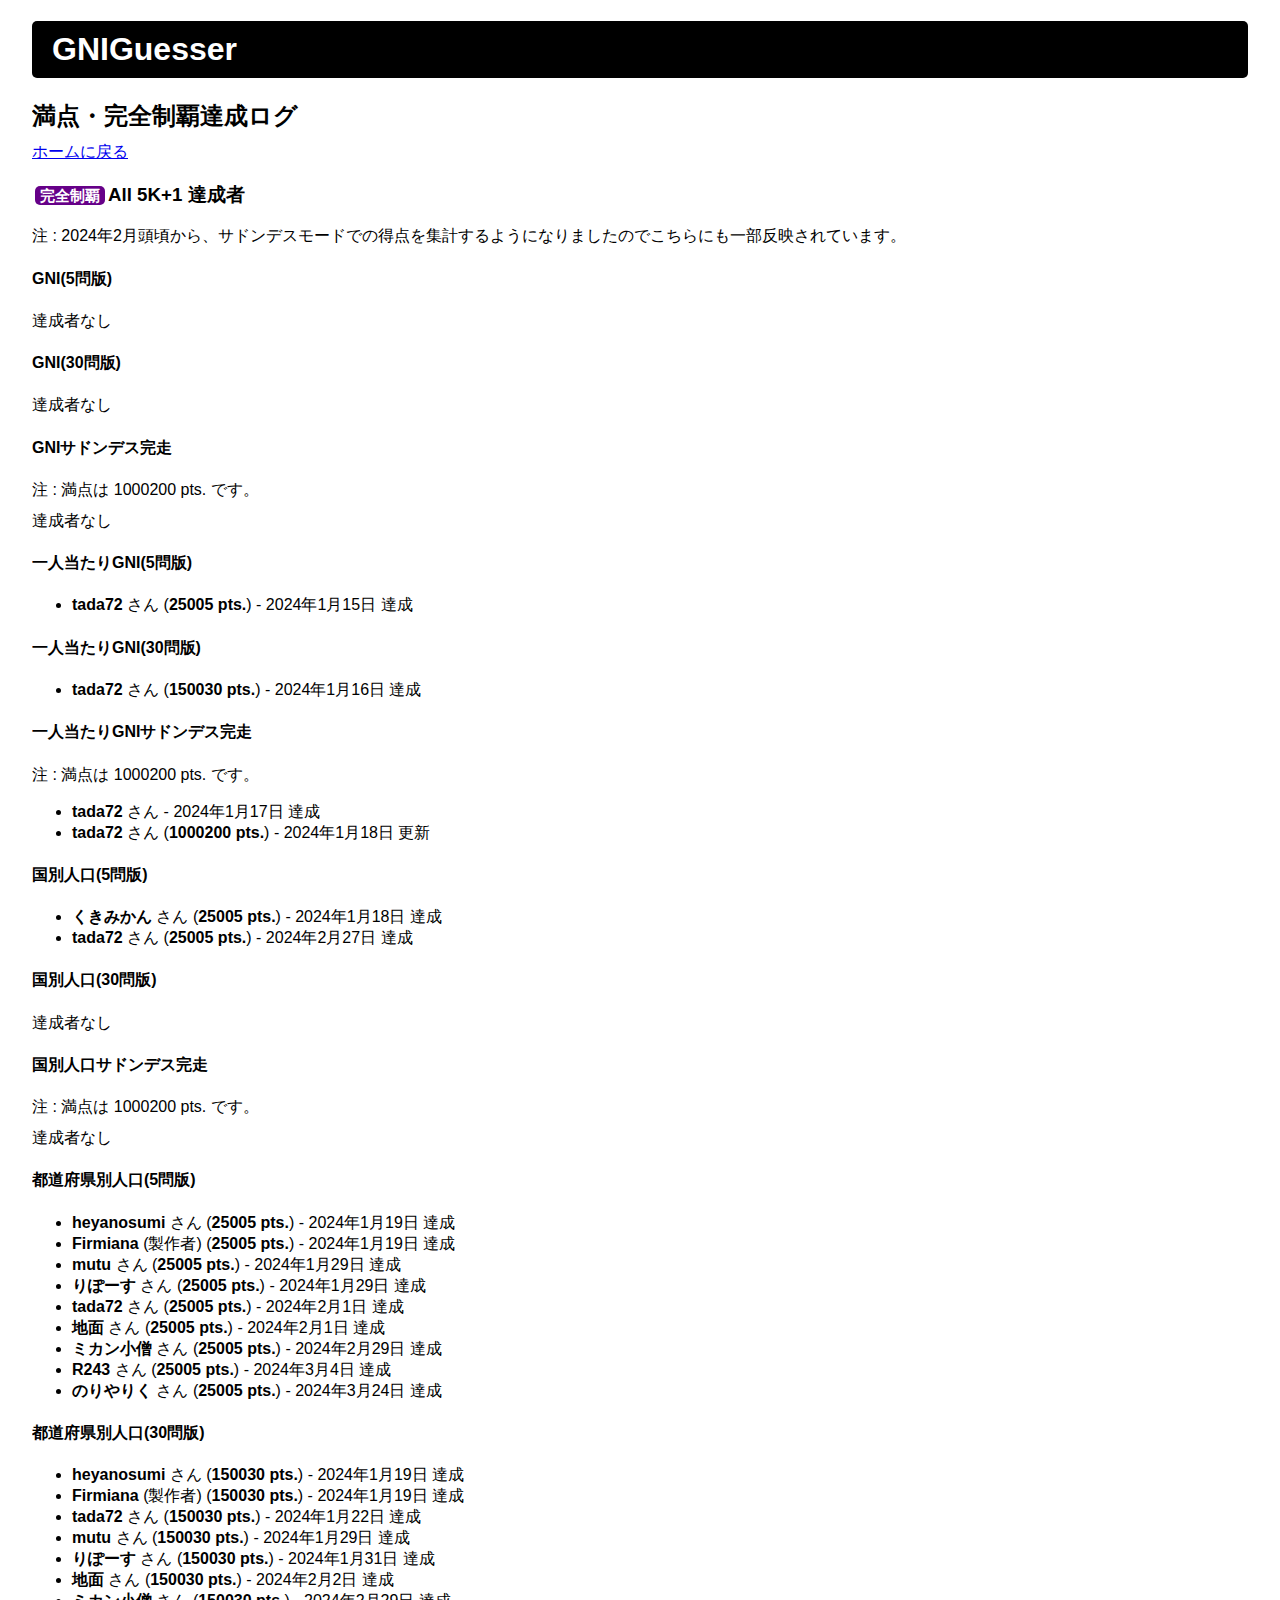
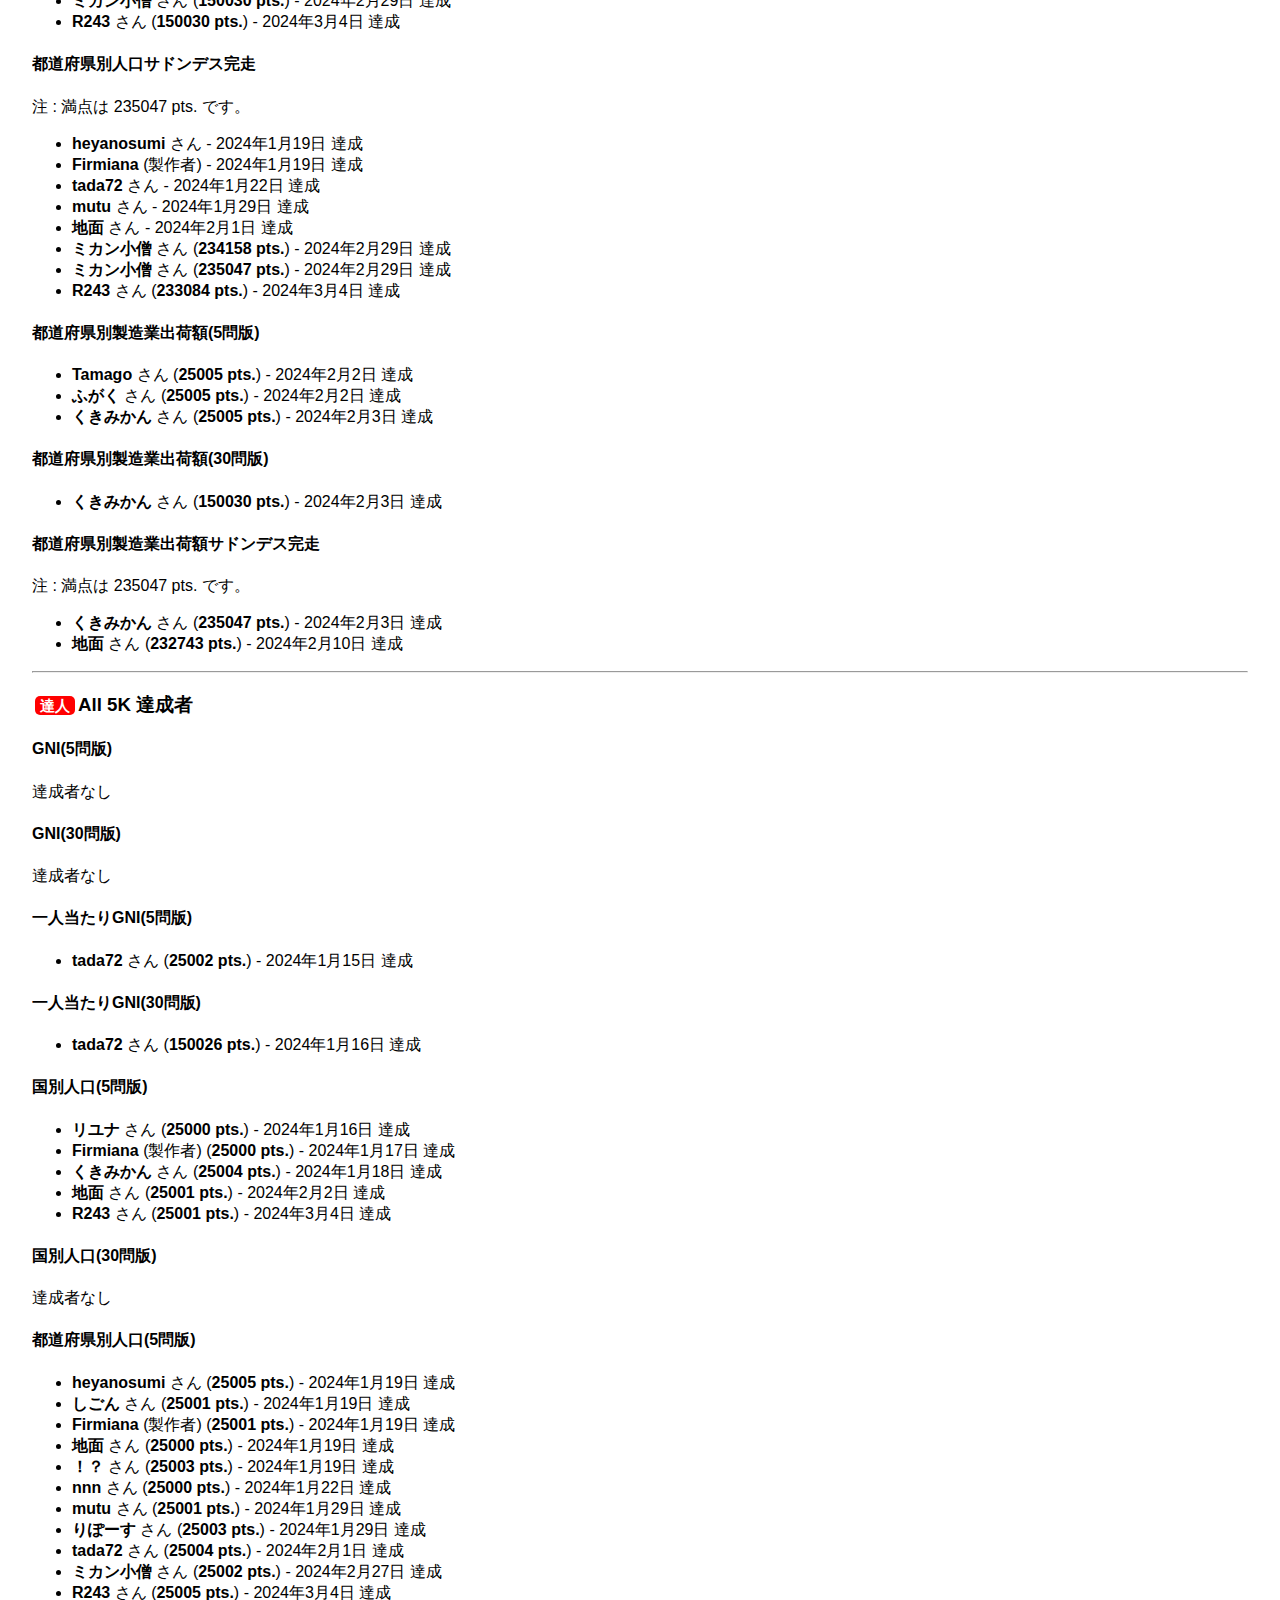
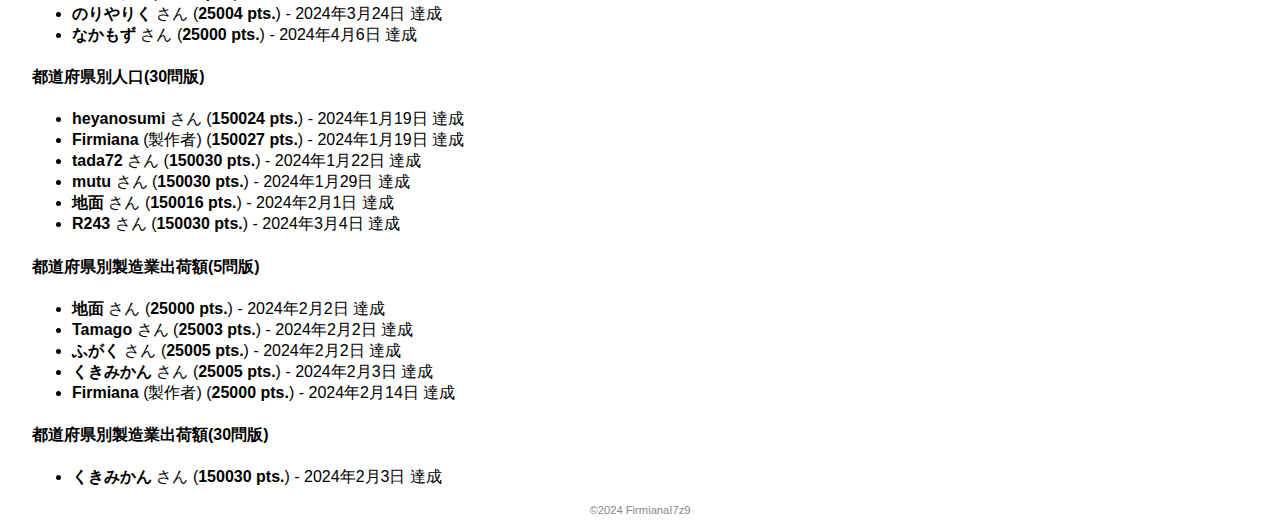
<file: rank/achievement.html>
<!DOCTYPE html>
<html lang="ja">

<head>
  <meta charset="utf-8">
  <meta name="viewport" content="width=device-width, initial-scale=1, minimum-scale=1">
  <title>GNIGuesser</title>
  <link rel="stylesheet" href="../css/style.css"/>
</head>

<body><div class="bo">
  
  <h1><a href="../index.html">GNIGuesser</a></h1>
  <h2>満点・完全制覇達成ログ</h2>
  <a href="../index.html">ホームに戻る</a>

  <h3><span class="title_tag" style="color:#fff;background-color:#608;">完全制覇</span>All 5K+1 達成者</h3>

  <p>注 : 2024年2月頭頃から、サドンデスモードでの得点を集計するようになりましたのでこちらにも一部反映されています。</p>

  <h4>GNI(5問版)</h4>
  <p>達成者なし</p>

  <h4>GNI(30問版)</h4>
  <p>達成者なし</p>

  <h4>GNIサドンデス完走</h4>
  <p>注 : 満点は 1000200 pts. です。</p>
  <p>達成者なし</p>

  <h4>一人当たりGNI(5問版)</h4>
  <ul>
    <li><b>tada72</b> さん (<b>25005 pts.</b>) - <span style="display:inline-block;">2024年1月15日 達成</span></li>
  </ul>

  <h4>一人当たりGNI(30問版)</h4>
  <ul>
    <li><b>tada72</b> さん (<b>150030 pts.</b>) - <span style="display:inline-block;">2024年1月16日 達成</span></li>
  </ul>

  <h4>一人当たりGNIサドンデス完走</h4>
  <p>注 : 満点は 1000200 pts. です。</p>
  <ul>
    <li><b>tada72</b> さん - <span style="display:inline-block;">2024年1月17日 達成</span></li>
    <li><b>tada72</b> さん (<b>1000200 pts.</b>) - <span style="display:inline-block;">2024年1月18日 更新</span></li>
  </ul>

  <h4>国別人口(5問版)</h4>
  <ul>
    <li><b>くきみかん</b> さん (<b>25005 pts.</b>) - <span style="display:inline-block;">2024年1月18日 達成</span></li>
    <li><b>tada72</b> さん (<b>25005 pts.</b>) - <span style="display:inline-block;">2024年2月27日 達成</span></li>
  </ul>

  <h4>国別人口(30問版)</h4>
  <p>達成者なし</p>

  <h4>国別人口サドンデス完走</h4>
  <p>注 : 満点は 1000200 pts. です。</p>
  <p>達成者なし</p>

  <h4>都道府県別人口(5問版)</h4>
  <ul>
    <li><b>heyanosumi</b> さん (<b>25005 pts.</b>) - <span style="display:inline-block;">2024年1月19日 達成</span></li>
    <li><b>Firmiana</b> (製作者) (<b>25005 pts.</b>) - <span style="display:inline-block;">2024年1月19日 達成</span></li>
    <li><b>mutu</b> さん (<b>25005 pts.</b>) - <span style="display:inline-block;">2024年1月29日 達成</span></li>
    <li><b>りぽーす</b> さん (<b>25005 pts.</b>) - <span style="display:inline-block;">2024年1月29日 達成</span></li>
    <li><b>tada72</b> さん (<b>25005 pts.</b>) - <span style="display:inline-block;">2024年2月1日 達成</span></li>
    <li><b>地面</b> さん (<b>25005 pts.</b>) - <span style="display:inline-block;">2024年2月1日 達成</span></li>
    <li><b>ミカン小僧</b> さん (<b>25005 pts.</b>) - <span style="display:inline-block;">2024年2月29日 達成</span></li>
    <li><b>R243</b> さん (<b>25005 pts.</b>) - <span style="display:inline-block;">2024年3月4日 達成</span></li>
    <li><b>のりやりく</b> さん (<b>25005 pts.</b>) - <span style="display:inline-block;">2024年3月24日 達成</span></li>
  </ul>

  <h4>都道府県別人口(30問版)</h4>
  <ul>
    <li><b>heyanosumi</b> さん (<b>150030 pts.</b>) - <span style="display:inline-block;">2024年1月19日 達成</span></li>
    <li><b>Firmiana</b> (製作者) (<b>150030 pts.</b>) - <span style="display:inline-block;">2024年1月19日 達成</span></li>
    <li><b>tada72</b> さん (<b>150030 pts.</b>) - <span style="display:inline-block;">2024年1月22日 達成</span></li>
    <li><b>mutu</b> さん (<b>150030 pts.</b>) - <span style="display:inline-block;">2024年1月29日 達成</span></li>
    <li><b>りぽーす</b> さん (<b>150030 pts.</b>) - <span style="display:inline-block;">2024年1月31日 達成</span></li>
    <li><b>地面</b> さん (<b>150030 pts.</b>) - <span style="display:inline-block;">2024年2月2日 達成</span></li>
    <li><b>ミカン小僧</b> さん (<b>150030 pts.</b>) - <span style="display:inline-block;">2024年2月29日 達成</span></li>
    <li><b>R243</b> さん (<b>150030 pts.</b>) - <span style="display:inline-block;">2024年3月4日 達成</span></li>
  </ul>

  <h4>都道府県別人口サドンデス完走</h4>
  <p>注 : 満点は 235047 pts. です。</p>
  <ul>
    <li><b>heyanosumi</b> さん - <span style="display:inline-block;">2024年1月19日 達成</span></li>
    <li><b>Firmiana</b> (製作者) - <span style="display:inline-block;">2024年1月19日 達成</span></li>
    <li><b>tada72</b> さん - <span style="display:inline-block;">2024年1月22日 達成</span></li>
    <li><b>mutu</b> さん - <span style="display:inline-block;">2024年1月29日 達成</span></li>
    <li><b>地面</b> さん - <span style="display:inline-block;">2024年2月1日 達成</span></li>
    <li><b>ミカン小僧</b> さん (<b>234158 pts.</b>) - <span style="display:inline-block;">2024年2月29日 達成</span></li>
    <li><b>ミカン小僧</b> さん (<b>235047 pts.</b>) - <span style="display:inline-block;">2024年2月29日 達成</span></li>
    <li><b>R243</b> さん (<b>233084 pts.</b>) - <span style="display:inline-block;">2024年3月4日 達成</span></li>
  </ul>

  <h4>都道府県別製造業出荷額(5問版)</h4>
  <ul>
    <li><b>Tamago</b> さん (<b>25005 pts.</b>) - <span style="display:inline-block;">2024年2月2日 達成</span></li>
    <li><b>ふがく</b> さん (<b>25005 pts.</b>) - <span style="display:inline-block;">2024年2月2日 達成</span></li>
    <li><b>くきみかん</b> さん (<b>25005 pts.</b>) - <span style="display:inline-block;">2024年2月3日 達成</span></li>
  </ul>

  <h4>都道府県別製造業出荷額(30問版)</h4>
  <ul>
    <li><b>くきみかん</b> さん (<b>150030 pts.</b>) - <span style="display:inline-block;">2024年2月3日 達成</span></li>
  </ul>

  <h4>都道府県別製造業出荷額サドンデス完走</h4>
  <p>注 : 満点は 235047 pts. です。</p>
  <ul>
    <li><b>くきみかん</b> さん (<b>235047 pts.</b>) - <span style="display:inline-block;">2024年2月3日 達成</span></li>
    <li><b>地面</b> さん (<b>232743 pts.</b>) - <span style="display:inline-block;">2024年2月10日 達成</span></li>
  </ul>

  <hr>
  <h3><span class="title_tag" style="color:#fff;background-color:#f00;">達人</span>All 5K 達成者</h3>

  <h4>GNI(5問版)</h4>
  <p>達成者なし</p>

  <h4>GNI(30問版)</h4>
  <p>達成者なし</p>

  <h4>一人当たりGNI(5問版)</h4>
  <ul>
    <li><b>tada72</b> さん (<b>25002 pts.</b>) - <span style="display:inline-block;">2024年1月15日 達成</span></li>
  </ul>

  <h4>一人当たりGNI(30問版)</h4>
  <ul>
    <li><b>tada72</b> さん (<b>150026 pts.</b>) - <span style="display:inline-block;">2024年1月16日 達成</span></li>
  </ul>

  <h4>国別人口(5問版)</h4>
  <ul>
    <li><b>リユナ</b> さん (<b>25000 pts.</b>) - <span style="display:inline-block;">2024年1月16日 達成</span></li>
    <li><b>Firmiana</b> (製作者) (<b>25000 pts.</b>) - <span style="display:inline-block;">2024年1月17日 達成</span></li>
    <li><b>くきみかん</b> さん (<b>25004 pts.</b>) - <span style="display:inline-block;">2024年1月18日 達成</span></li>
    <li><b>地面</b> さん (<b>25001 pts.</b>) - <span style="display:inline-block;">2024年2月2日 達成</span></li>
    <li><b>R243</b> さん (<b>25001 pts.</b>) - <span style="display:inline-block;">2024年3月4日 達成</span></li>
  </ul>

  <h4>国別人口(30問版)</h4>
  <p>達成者なし</p>

  <h4>都道府県別人口(5問版)</h4>
  <ul>
    <li><b>heyanosumi</b> さん (<b>25005 pts.</b>) - <span style="display:inline-block;">2024年1月19日 達成</span></li>
    <li><b>しごん</b> さん (<b>25001 pts.</b>) - <span style="display:inline-block;">2024年1月19日 達成</span></li>
    <li><b>Firmiana</b> (製作者) (<b>25001 pts.</b>) - <span style="display:inline-block;">2024年1月19日 達成</span></li>
    <li><b>地面</b> さん (<b>25000 pts.</b>) - <span style="display:inline-block;">2024年1月19日 達成</span></li>
    <li><b>！？</b> さん (<b>25003 pts.</b>) - <span style="display:inline-block;">2024年1月19日 達成</span></li>
    <li><b>nnn</b> さん (<b>25000 pts.</b>) - <span style="display:inline-block;">2024年1月22日 達成</span></li>
    <li><b>mutu</b> さん (<b>25001 pts.</b>) - <span style="display:inline-block;">2024年1月29日 達成</span></li>
    <li><b>りぽーす</b> さん (<b>25003 pts.</b>) - <span style="display:inline-block;">2024年1月29日 達成</span></li>
    <li><b>tada72</b> さん (<b>25004 pts.</b>) - <span style="display:inline-block;">2024年2月1日 達成</span></li>
    <li><b>ミカン小僧</b> さん (<b>25002 pts.</b>) - <span style="display:inline-block;">2024年2月27日 達成</span></li>
    <li><b>R243</b> さん (<b>25005 pts.</b>) - <span style="display:inline-block;">2024年3月4日 達成</span></li>
    <li><b>のりやりく</b> さん (<b>25004 pts.</b>) - <span style="display:inline-block;">2024年3月24日 達成</span></li>
    <li><b>なかもず</b> さん (<b>25000 pts.</b>) - <span style="display:inline-block;">2024年4月6日 達成</span></li>
  </ul>

  <h4>都道府県別人口(30問版)</h4>
  <ul>
    <li><b>heyanosumi</b> さん (<b>150024 pts.</b>) - <span style="display:inline-block;">2024年1月19日 達成</span></li>
    <li><b>Firmiana</b> (製作者) (<b>150027 pts.</b>) - <span style="display:inline-block;">2024年1月19日 達成</span></li>
    <li><b>tada72</b> さん (<b>150030 pts.</b>) - <span style="display:inline-block;">2024年1月22日 達成</span></li>
    <li><b>mutu</b> さん (<b>150030 pts.</b>) - <span style="display:inline-block;">2024年1月29日 達成</span></li>
    <li><b>地面</b> さん (<b>150016 pts.</b>) - <span style="display:inline-block;">2024年2月1日 達成</span></li>
    <li><b>R243</b> さん (<b>150030 pts.</b>) - <span style="display:inline-block;">2024年3月4日 達成</span></li>
  </ul>

  <h4>都道府県別製造業出荷額(5問版)</h4>
  <ul>
    <li><b>地面</b> さん (<b>25000 pts.</b>) - <span style="display:inline-block;">2024年2月2日 達成</span></li>
    <li><b>Tamago</b> さん (<b>25003 pts.</b>) - <span style="display:inline-block;">2024年2月2日 達成</span></li>
    <li><b>ふがく</b> さん (<b>25005 pts.</b>) - <span style="display:inline-block;">2024年2月2日 達成</span></li>
    <li><b>くきみかん</b> さん (<b>25005 pts.</b>) - <span style="display:inline-block;">2024年2月3日 達成</span></li>
    <li><b>Firmiana</b> (製作者) (<b>25000 pts.</b>) - <span style="display:inline-block;">2024年2月14日 達成</span></li>
  </ul>

  <h4>都道府県別製造業出荷額(30問版)</h4>
  <ul>
    <li><b>くきみかん</b> さん (<b>150030 pts.</b>) - <span style="display:inline-block;">2024年2月3日 達成</span></li>
  </ul>

  <p class="copyright">©2024 FirmianaI7z9</p>
</div></body>

</html>
</file>
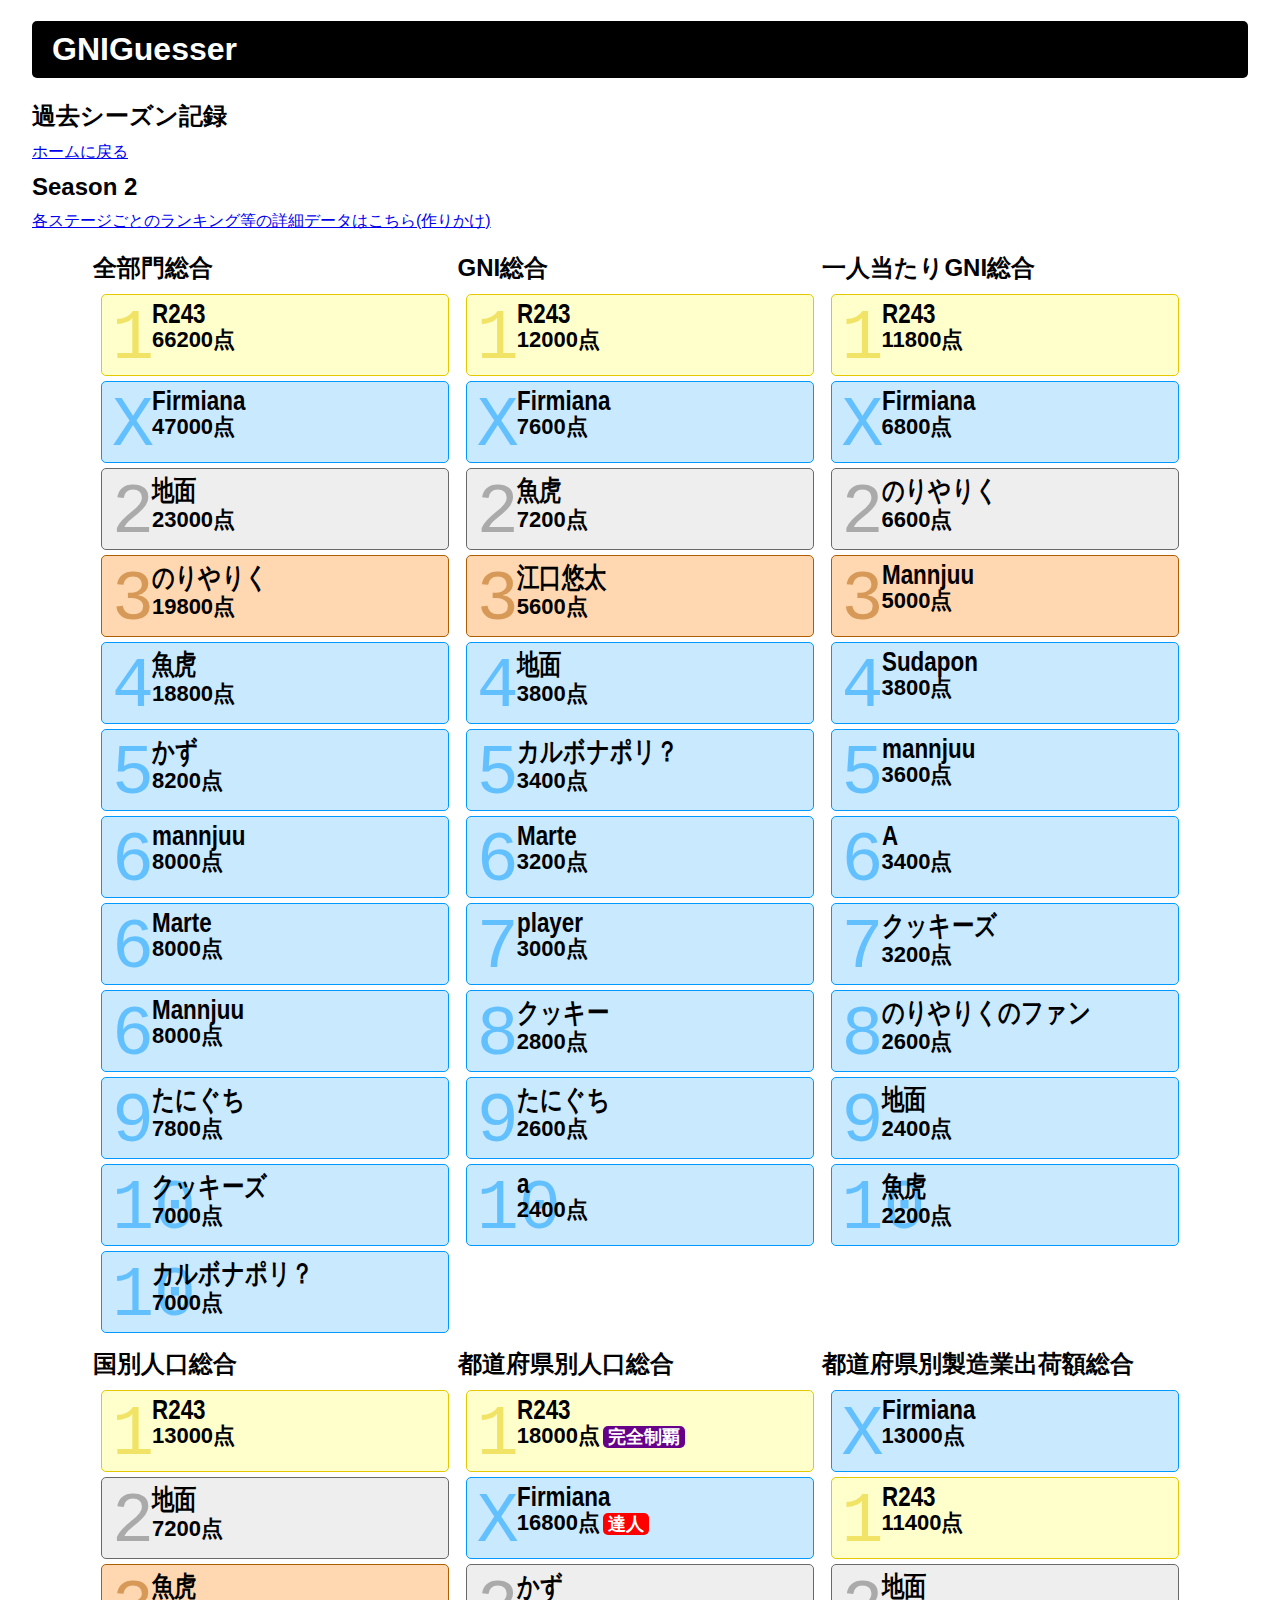
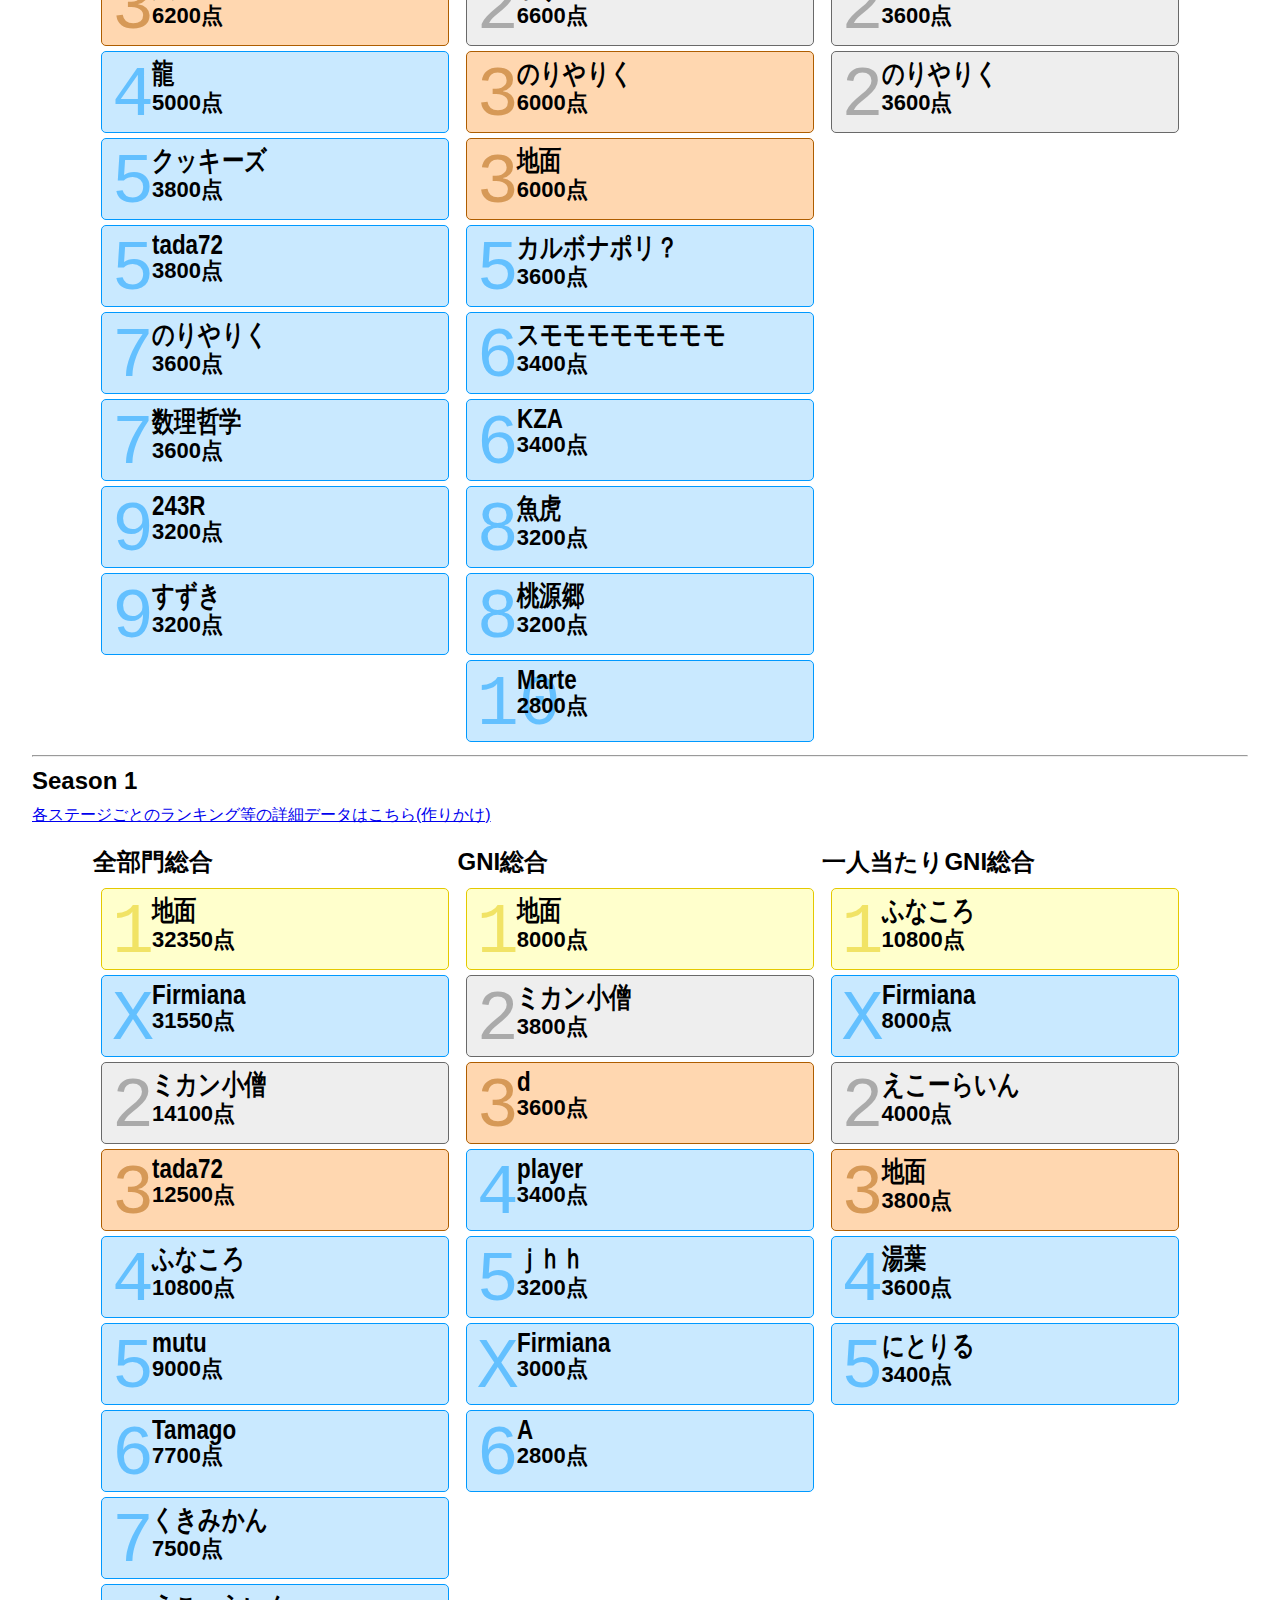
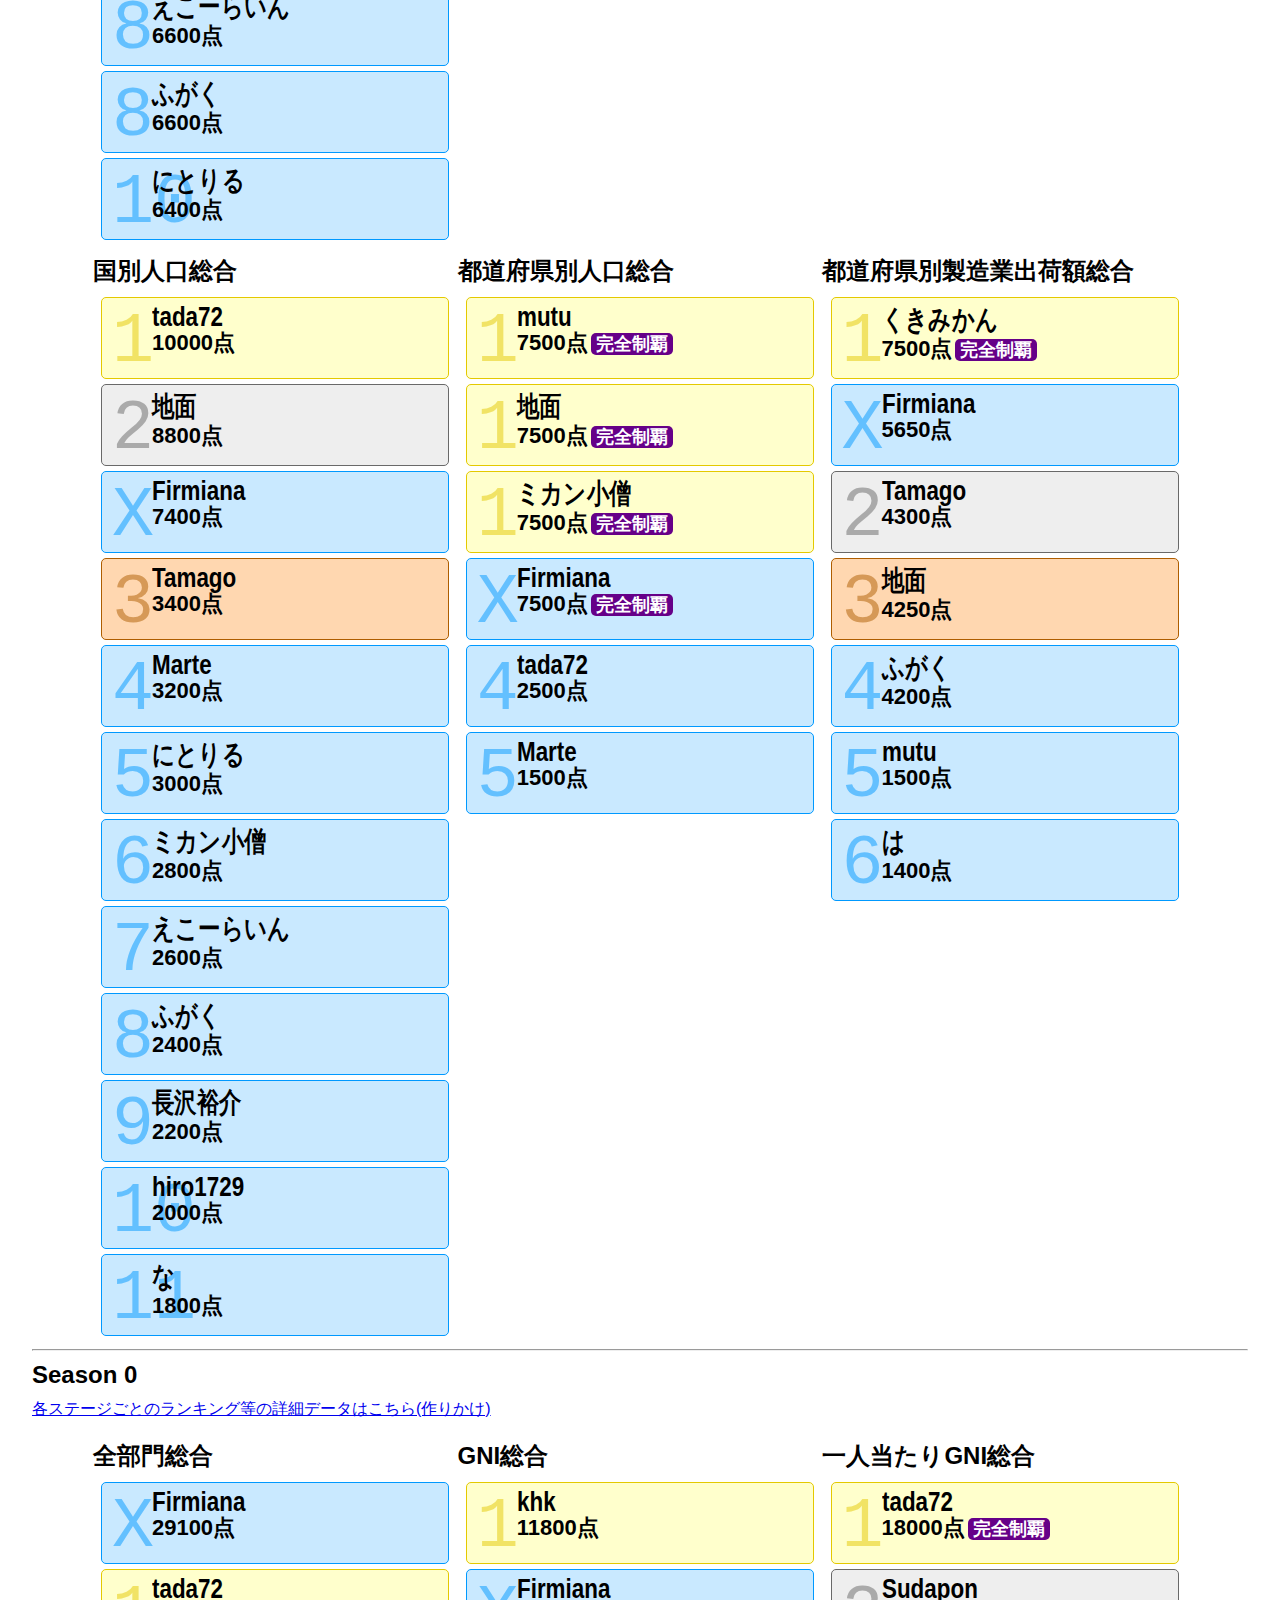
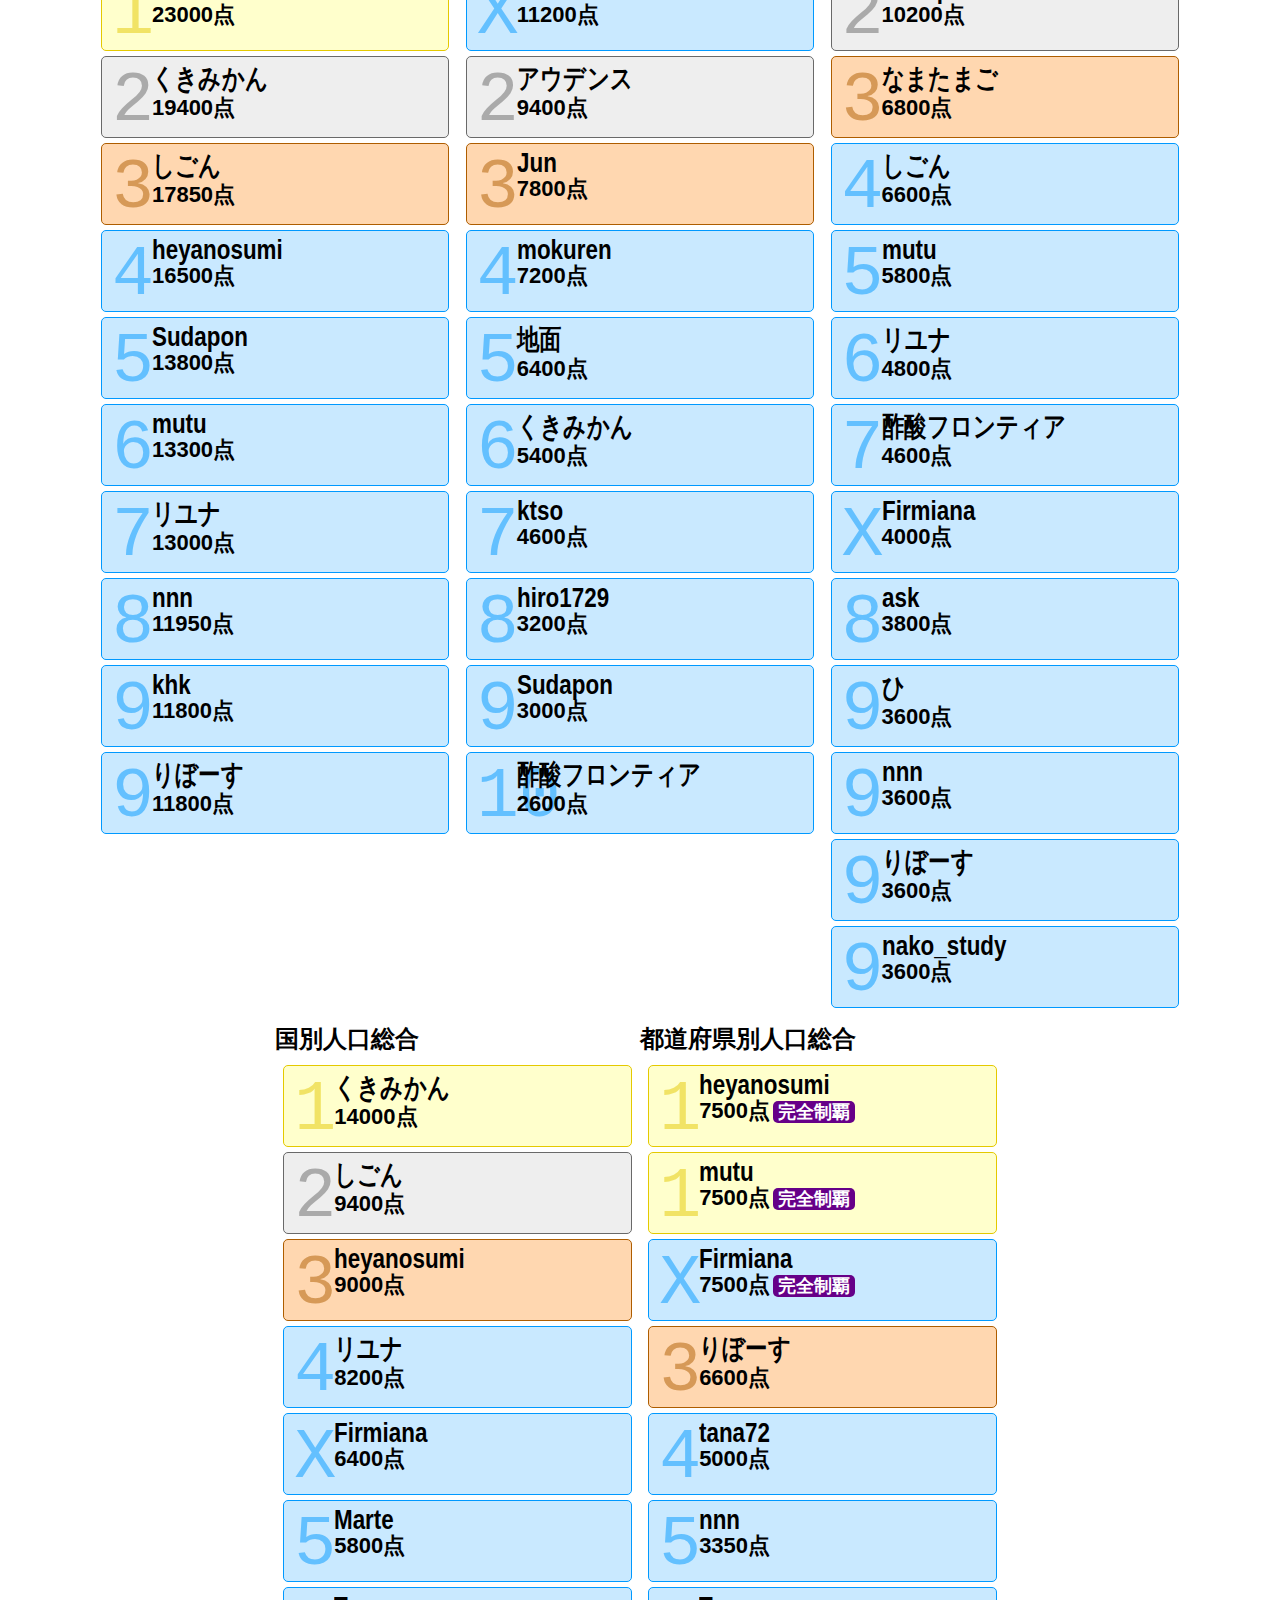
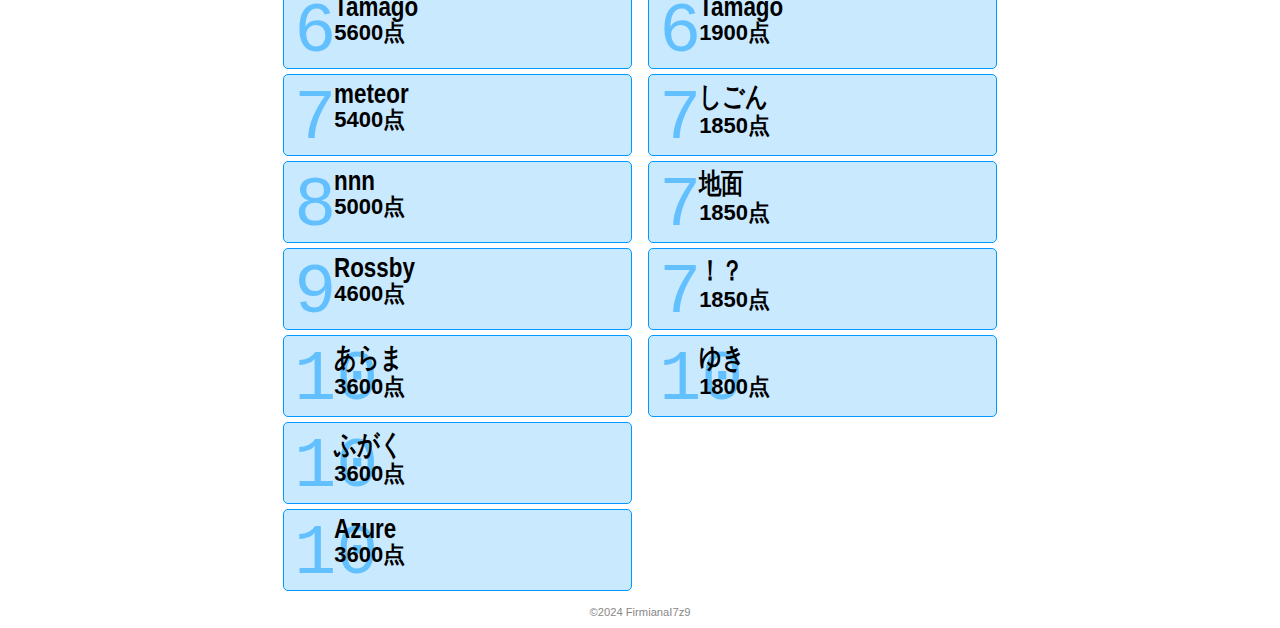
<file: rank/past.html>
<!DOCTYPE html>
<html lang="ja">

<head>
  <meta charset="utf-8">
  <meta name="viewport" content="width=device-width, initial-scale=1, minimum-scale=1">
  <title>GNIGuesser</title>
  <link rel="stylesheet" href="../css/style.css"/>
</head>

<body><div class="bo">
  
  <h1><a href="../index.html">GNIGuesser</a></h1>
  <h2>過去シーズン記録</h2>
  <a href="../index.html">ホームに戻る</a>
  
  <h2>Season 2</h2>

  <p><a href="season0.html">各ステージごとのランキング等の詳細データはこちら(作りかけ)</a></p>
  
  <div class="past_container">
    <div class="past_item_container">
      <h2>全部門総合</h2>
      <div class="past_item rank_1" id="rank_item_default">
        <p class="rank_num rank_1_text">1</p>
        <div class="rank_inner">
          <p class="rank_name">R243</p>
          <p class="rank_score">66200点</p>
        </div>
      </div>
      <div class="past_item" id="rank_item_default">
        <p class="rank_num">X</p>
        <div class="rank_inner">
          <p class="rank_name">Firmiana</p>
          <p class="rank_score">47000点</p>
        </div>
      </div>
      <div class="past_item rank_2" id="rank_item_default">
        <p class="rank_num rank_2_text">2</p>
        <div class="rank_inner">
          <p class="rank_name">地面</p>
          <p class="rank_score">23000点</p>
        </div>
      </div>
      <div class="past_item rank_3" id="rank_item_default">
        <p class="rank_num rank_3_text">3</p>
        <div class="rank_inner">
          <p class="rank_name">のりやりく</p>
          <p class="rank_score">19800点</p>
        </div>
      </div>
      <div class="past_item" id="rank_item_default">
        <p class="rank_num">4</p>
        <div class="rank_inner">
          <p class="rank_name">魚虎</p>
          <p class="rank_score">18800点</p>
        </div>
      </div>
      <div class="past_item" id="rank_item_default">
        <p class="rank_num">5</p>
        <div class="rank_inner">
          <p class="rank_name">かず</p>
          <p class="rank_score">8200点</p>
        </div>
      </div>
      <div class="past_item" id="rank_item_default">
        <p class="rank_num">6</p>
        <div class="rank_inner">
          <p class="rank_name">mannjuu</p>
          <p class="rank_score">8000点</p>
        </div>
      </div>
      <div class="past_item" id="rank_item_default">
        <p class="rank_num">6</p>
        <div class="rank_inner">
          <p class="rank_name">Marte</p>
          <p class="rank_score">8000点</p>
        </div>
      </div>
      <div class="past_item" id="rank_item_default">
        <p class="rank_num">6</p>
        <div class="rank_inner">
          <p class="rank_name">Mannjuu</p>
          <p class="rank_score">8000点</p>
        </div>
      </div>
      <div class="past_item" id="rank_item_default">
        <p class="rank_num">9</p>
        <div class="rank_inner">
          <p class="rank_name">たにぐち</p>
          <p class="rank_score">7800点</p>
        </div>
      </div>
      <div class="past_item" id="rank_item_default">
        <p class="rank_num">10</p>
        <div class="rank_inner">
          <p class="rank_name">クッキーズ</p>
          <p class="rank_score">7000点</p>
        </div>
      </div>
      <div class="past_item" id="rank_item_default">
        <p class="rank_num">10</p>
        <div class="rank_inner">
          <p class="rank_name">カルボナポリ？</p>
          <p class="rank_score">7000点</p>
        </div>
      </div>
    </div>
    
    <div class="past_item_container">
      <h2>GNI総合</h2>
      <div class="past_item rank_1" id="rank_item_default">
        <p class="rank_num rank_1_text">1</p>
        <div class="rank_inner">
          <p class="rank_name">R243</p>
          <p class="rank_score">12000点</p>
        </div>
      </div>
      <div class="past_item" id="rank_item_default">
        <p class="rank_num">X</p>
        <div class="rank_inner">
          <p class="rank_name">Firmiana</p>
          <p class="rank_score">7600点</p>
        </div>
      </div>
      <div class="past_item rank_2" id="rank_item_default">
        <p class="rank_num rank_2_text">2</p>
        <div class="rank_inner">
          <p class="rank_name">魚虎</p>
          <p class="rank_score">7200点</p>
        </div>
      </div>
      <div class="past_item rank_3" id="rank_item_default">
        <p class="rank_num rank_3_text">3</p>
        <div class="rank_inner">
          <p class="rank_name">江口悠太</p>
          <p class="rank_score">5600点</p>
        </div>
      </div>
      <div class="past_item" id="rank_item_default">
        <p class="rank_num">4</p>
        <div class="rank_inner">
          <p class="rank_name">地面</p>
          <p class="rank_score">3800点</p>
        </div>
      </div>
      <div class="past_item" id="rank_item_default">
        <p class="rank_num">5</p>
        <div class="rank_inner">
          <p class="rank_name">カルボナポリ？</p>
          <p class="rank_score">3400点</p>
        </div>
      </div>
      <div class="past_item" id="rank_item_default">
        <p class="rank_num">6</p>
        <div class="rank_inner">
          <p class="rank_name">Marte</p>
          <p class="rank_score">3200点</p>
        </div>
      </div>
      <div class="past_item" id="rank_item_default">
        <p class="rank_num">7</p>
        <div class="rank_inner">
          <p class="rank_name">player</p>
          <p class="rank_score">3000点</p>
        </div>
      </div>
      <div class="past_item" id="rank_item_default">
        <p class="rank_num">8</p>
        <div class="rank_inner">
          <p class="rank_name">クッキー</p>
          <p class="rank_score">2800点</p>
        </div>
      </div>
      <div class="past_item" id="rank_item_default">
        <p class="rank_num">9</p>
        <div class="rank_inner">
          <p class="rank_name">たにぐち</p>
          <p class="rank_score">2600点</p>
        </div>
      </div>
      <div class="past_item" id="rank_item_default">
        <p class="rank_num">10</p>
        <div class="rank_inner">
          <p class="rank_name">a</p>
          <p class="rank_score">2400点</p>
        </div>
      </div>
    </div>

    <div class="past_item_container">
      <h2>一人当たりGNI総合</h2>
      <div class="past_item rank_1" id="rank_item_default">
        <p class="rank_num rank_1_text">1</p>
        <div class="rank_inner">
          <p class="rank_name">R243</p>
          <p class="rank_score">11800点</p>
        </div>
      </div>
      <div class="past_item" id="rank_item_default">
        <p class="rank_num">X</p>
        <div class="rank_inner">
          <p class="rank_name">Firmiana</p>
          <p class="rank_score">6800点</p>
        </div>
      </div>
      <div class="past_item rank_2" id="rank_item_default">
        <p class="rank_num rank_2_text">2</p>
        <div class="rank_inner">
          <p class="rank_name">のりやりく</p>
          <p class="rank_score">6600点</p>
        </div>
      </div>
      <div class="past_item rank_3" id="rank_item_default">
        <p class="rank_num rank_3_text">3</p>
        <div class="rank_inner">
          <p class="rank_name">Mannjuu</p>
          <p class="rank_score">5000点</p>
        </div>
      </div>
      <div class="past_item" id="rank_item_default">
        <p class="rank_num">4</p>
        <div class="rank_inner">
          <p class="rank_name">Sudapon</p>
          <p class="rank_score">3800点</p>
        </div>
      </div>
      <div class="past_item" id="rank_item_default">
        <p class="rank_num">5</p>
        <div class="rank_inner">
          <p class="rank_name">mannjuu</p>
          <p class="rank_score">3600点</p>
        </div>
      </div>
      <div class="past_item" id="rank_item_default">
        <p class="rank_num">6</p>
        <div class="rank_inner">
          <p class="rank_name">A</p>
          <p class="rank_score">3400点</p>
        </div>
      </div>
      <div class="past_item" id="rank_item_default">
        <p class="rank_num">7</p>
        <div class="rank_inner">
          <p class="rank_name">クッキーズ</p>
          <p class="rank_score">3200点</p>
        </div>
      </div>
      <div class="past_item" id="rank_item_default">
        <p class="rank_num">8</p>
        <div class="rank_inner">
          <p class="rank_name">のりやりくのファン</p>
          <p class="rank_score">2600点</p>
        </div>
      </div>
      <div class="past_item" id="rank_item_default">
        <p class="rank_num">9</p>
        <div class="rank_inner">
          <p class="rank_name">地面</p>
          <p class="rank_score">2400点</p>
        </div>
      </div>
      <div class="past_item" id="rank_item_default">
        <p class="rank_num">10</p>
        <div class="rank_inner">
          <p class="rank_name">魚虎</p>
          <p class="rank_score">2200点</p>
        </div>
      </div>
    </div>
    
    <div class="past_item_container">
      <h2>国別人口総合</h2>
      <div class="past_item rank_1" id="rank_item_default">
        <p class="rank_num rank_1_text">1</p>
        <div class="rank_inner">
          <p class="rank_name">R243</p>
          <p class="rank_score">13000点</p>
        </div>
      </div>
      <div class="past_item rank_2" id="rank_item_default">
        <p class="rank_num rank_2_text">2</p>
        <div class="rank_inner">
          <p class="rank_name">地面</p>
          <p class="rank_score">7200点</p>
        </div>
      </div>
      <div class="past_item rank_3" id="rank_item_default">
        <p class="rank_num rank_3_text">3</p>
        <div class="rank_inner">
          <p class="rank_name">魚虎</p>
          <p class="rank_score">6200点</p>
        </div>
      </div>
      <div class="past_item" id="rank_item_default">
        <p class="rank_num">4</p>
        <div class="rank_inner">
          <p class="rank_name">龍</p>
          <p class="rank_score">5000点</p>
        </div>
      </div>
      <div class="past_item" id="rank_item_default">
        <p class="rank_num">5</p>
        <div class="rank_inner">
          <p class="rank_name">クッキーズ</p>
          <p class="rank_score">3800点</p>
        </div>
      </div>
      <div class="past_item" id="rank_item_default">
        <p class="rank_num">5</p>
        <div class="rank_inner">
          <p class="rank_name">tada72</p>
          <p class="rank_score">3800点</p>
        </div>
      </div>
      <div class="past_item" id="rank_item_default">
        <p class="rank_num">7</p>
        <div class="rank_inner">
          <p class="rank_name">のりやりく</p>
          <p class="rank_score">3600点</p>
        </div>
      </div>
      <div class="past_item" id="rank_item_default">
        <p class="rank_num">7</p>
        <div class="rank_inner">
          <p class="rank_name">数理哲学</p>
          <p class="rank_score">3600点</p>
        </div>
      </div>
      <div class="past_item" id="rank_item_default">
        <p class="rank_num">9</p>
        <div class="rank_inner">
          <p class="rank_name">243R</p>
          <p class="rank_score">3200点</p>
        </div>
      </div>
      <div class="past_item" id="rank_item_default">
        <p class="rank_num">9</p>
        <div class="rank_inner">
          <p class="rank_name">すずき</p>
          <p class="rank_score">3200点</p>
        </div>
      </div>
    </div>
    
    <div class="past_item_container">
      <h2>都道府県別人口総合</h2>
      <div class="past_item rank_1" id="rank_item_default">
        <p class="rank_num rank_1_text">1</p>
        <div class="rank_inner">
          <p class="rank_name">R243</p>
          <p class="rank_score">18000点<span class="title_tag" style="color:#fff;background-color:#608;">完全制覇</span></p>
        </div>
      </div>
      <div class="past_item" id="rank_item_default">
        <p class="rank_num">X</p>
        <div class="rank_inner">
          <p class="rank_name">Firmiana</p>
          <p class="rank_score">16800点<span class="title_tag" style="color:#fff;background-color:#f00;">達人</span></p>
        </div>
      </div>
      <div class="past_item rank_2" id="rank_item_default">
        <p class="rank_num rank_2_text">2</p>
        <div class="rank_inner">
          <p class="rank_name">かず</p>
          <p class="rank_score">6600点</p>
        </div>
      </div>
      <div class="past_item rank_3" id="rank_item_default">
        <p class="rank_num rank_3_text">3</p>
        <div class="rank_inner">
          <p class="rank_name">のりやりく</p>
          <p class="rank_score">6000点</p>
        </div>
      </div>
      <div class="past_item rank_3" id="rank_item_default">
        <p class="rank_num rank_3_text">3</p>
        <div class="rank_inner">
          <p class="rank_name">地面</p>
          <p class="rank_score">6000点</p>
        </div>
      </div>
      <div class="past_item" id="rank_item_default">
        <p class="rank_num">5</p>
        <div class="rank_inner">
          <p class="rank_name">カルボナポリ？</p>
          <p class="rank_score">3600点</p>
        </div>
      </div>
      <div class="past_item" id="rank_item_default">
        <p class="rank_num">6</p>
        <div class="rank_inner">
          <p class="rank_name">スモモモモモモモモ</p>
          <p class="rank_score">3400点</p>
        </div>
      </div>
      <div class="past_item" id="rank_item_default">
        <p class="rank_num">6</p>
        <div class="rank_inner">
          <p class="rank_name">KZA</p>
          <p class="rank_score">3400点</p>
        </div>
      </div>
      <div class="past_item" id="rank_item_default">
        <p class="rank_num">8</p>
        <div class="rank_inner">
          <p class="rank_name">魚虎</p>
          <p class="rank_score">3200点</p>
        </div>
      </div>
      <div class="past_item" id="rank_item_default">
        <p class="rank_num">8</p>
        <div class="rank_inner">
          <p class="rank_name">桃源郷</p>
          <p class="rank_score">3200点</p>
        </div>
      </div>
      <div class="past_item" id="rank_item_default">
        <p class="rank_num">10</p>
        <div class="rank_inner">
          <p class="rank_name">Marte</p>
          <p class="rank_score">2800点</p>
        </div>
      </div>
    </div>
    
    <div class="past_item_container">
      <h2>都道府県別製造業出荷額総合</h2>
      <div class="past_item" id="rank_item_default">
        <p class="rank_num">X</p>
        <div class="rank_inner">
          <p class="rank_name">Firmiana</p>
          <p class="rank_score">13000点</p>
        </div>
      </div>
      <div class="past_item rank_1" id="rank_item_default">
        <p class="rank_num rank_1_text">1</p>
        <div class="rank_inner">
          <p class="rank_name">R243</p>
          <p class="rank_score">11400点</p>
        </div>
      </div>
      <div class="past_item rank_2" id="rank_item_default">
        <p class="rank_num rank_2_text">2</p>
        <div class="rank_inner">
          <p class="rank_name">地面</p>
          <p class="rank_score">3600点</p>
        </div>
      </div>
      <div class="past_item rank_2" id="rank_item_default">
        <p class="rank_num rank_2_text">2</p>
        <div class="rank_inner">
          <p class="rank_name">のりやりく</p>
          <p class="rank_score">3600点</p>
        </div>
      </div>
    </div>
  </div>

  <hr>

  <h2>Season 1</h2>

  <p><a href="season0.html">各ステージごとのランキング等の詳細データはこちら(作りかけ)</a></p>
  
  <div class="past_container">
    <div class="past_item_container">
      <h2>全部門総合</h2>
      <div class="past_item rank_1" id="rank_item_default">
        <p class="rank_num rank_1_text">1</p>
        <div class="rank_inner">
          <p class="rank_name">地面</p>
          <p class="rank_score">32350点</p>
        </div>
      </div>
      <div class="past_item" id="rank_item_default">
        <p class="rank_num">X</p>
        <div class="rank_inner">
          <p class="rank_name">Firmiana</p>
          <p class="rank_score">31550点</p>
        </div>
      </div>
      <div class="past_item rank_2" id="rank_item_default">
        <p class="rank_num rank_2_text">2</p>
        <div class="rank_inner">
          <p class="rank_name">ミカン小僧</p>
          <p class="rank_score">14100点</p>
        </div>
      </div>
      <div class="past_item rank_3" id="rank_item_default">
        <p class="rank_num rank_3_text">3</p>
        <div class="rank_inner">
          <p class="rank_name">tada72</p>
          <p class="rank_score">12500点</p>
        </div>
      </div>
      <div class="past_item" id="rank_item_default">
        <p class="rank_num">4</p>
        <div class="rank_inner">
          <p class="rank_name">ふなころ</p>
          <p class="rank_score">10800点</p>
        </div>
      </div>
      <div class="past_item" id="rank_item_default">
        <p class="rank_num">5</p>
        <div class="rank_inner">
          <p class="rank_name">mutu</p>
          <p class="rank_score">9000点</p>
        </div>
      </div>
      <div class="past_item" id="rank_item_default">
        <p class="rank_num">6</p>
        <div class="rank_inner">
          <p class="rank_name">Tamago</p>
          <p class="rank_score">7700点</p>
        </div>
      </div>
      <div class="past_item" id="rank_item_default">
        <p class="rank_num">7</p>
        <div class="rank_inner">
          <p class="rank_name">くきみかん</p>
          <p class="rank_score">7500点</p>
        </div>
      </div>
      <div class="past_item" id="rank_item_default">
        <p class="rank_num">8</p>
        <div class="rank_inner">
          <p class="rank_name">えこーらいん</p>
          <p class="rank_score">6600点</p>
        </div>
      </div>
      <div class="past_item" id="rank_item_default">
        <p class="rank_num">8</p>
        <div class="rank_inner">
          <p class="rank_name">ふがく</p>
          <p class="rank_score">6600点</p>
        </div>
      </div>
      <div class="past_item" id="rank_item_default">
        <p class="rank_num">10</p>
        <div class="rank_inner">
          <p class="rank_name">にとりる</p>
          <p class="rank_score">6400点</p>
        </div>
      </div>
    </div>
    
    <div class="past_item_container">
      <h2>GNI総合</h2>
      <div class="past_item rank_1" id="rank_item_default">
        <p class="rank_num rank_1_text">1</p>
        <div class="rank_inner">
          <p class="rank_name">地面</p>
          <p class="rank_score">8000点</p>
        </div>
      </div>
      <div class="past_item rank_2" id="rank_item_default">
        <p class="rank_num rank_2_text">2</p>
        <div class="rank_inner">
          <p class="rank_name">ミカン小僧</p>
          <p class="rank_score">3800点</p>
        </div>
      </div>
      <div class="past_item rank_3" id="rank_item_default">
        <p class="rank_num rank_3_text">3</p>
        <div class="rank_inner">
          <p class="rank_name">d</p>
          <p class="rank_score">3600点</p>
        </div>
      </div>
      <div class="past_item" id="rank_item_default">
        <p class="rank_num">4</p>
        <div class="rank_inner">
          <p class="rank_name">player</p>
          <p class="rank_score">3400点</p>
        </div>
      </div>
      <div class="past_item" id="rank_item_default">
        <p class="rank_num">5</p>
        <div class="rank_inner">
          <p class="rank_name">ｊｈｈ</p>
          <p class="rank_score">3200点</p>
        </div>
      </div>
      <div class="past_item" id="rank_item_default">
        <p class="rank_num">X</p>
        <div class="rank_inner">
          <p class="rank_name">Firmiana</p>
          <p class="rank_score">3000点</p>
        </div>
      </div>
      <div class="past_item" id="rank_item_default">
        <p class="rank_num">6</p>
        <div class="rank_inner">
          <p class="rank_name">A</p>
          <p class="rank_score">2800点</p>
        </div>
      </div>
    </div>

    <div class="past_item_container">
      <h2>一人当たりGNI総合</h2>
      <div class="past_item rank_1" id="rank_item_default">
        <p class="rank_num rank_1_text">1</p>
        <div class="rank_inner">
          <p class="rank_name">ふなころ</p>
          <p class="rank_score">10800点</p>
        </div>
      </div>
      <div class="past_item" id="rank_item_default">
        <p class="rank_num">X</p>
        <div class="rank_inner">
          <p class="rank_name">Firmiana</p>
          <p class="rank_score">8000点</p>
        </div>
      </div>
      <div class="past_item rank_2" id="rank_item_default">
        <p class="rank_num rank_2_text">2</p>
        <div class="rank_inner">
          <p class="rank_name">えこーらいん</p>
          <p class="rank_score">4000点</p>
        </div>
      </div>
      <div class="past_item rank_3" id="rank_item_default">
        <p class="rank_num rank_3_text">3</p>
        <div class="rank_inner">
          <p class="rank_name">地面</p>
          <p class="rank_score">3800点</p>
        </div>
      </div>
      <div class="past_item" id="rank_item_default">
        <p class="rank_num">4</p>
        <div class="rank_inner">
          <p class="rank_name">湯葉</p>
          <p class="rank_score">3600点</p>
        </div>
      </div>
      <div class="past_item" id="rank_item_default">
        <p class="rank_num">5</p>
        <div class="rank_inner">
          <p class="rank_name">にとりる</p>
          <p class="rank_score">3400点</p>
        </div>
      </div>
    </div>
    
    <div class="past_item_container">
      <h2>国別人口総合</h2>
      <div class="past_item rank_1" id="rank_item_default">
        <p class="rank_num rank_1_text">1</p>
        <div class="rank_inner">
          <p class="rank_name">tada72</p>
          <p class="rank_score">10000点</p>
        </div>
      </div>
      <div class="past_item rank_2" id="rank_item_default">
        <p class="rank_num rank_2_text">2</p>
        <div class="rank_inner">
          <p class="rank_name">地面</p>
          <p class="rank_score">8800点</p>
        </div>
      </div>
      <div class="past_item" id="rank_item_default">
        <p class="rank_num">X</p>
        <div class="rank_inner">
          <p class="rank_name">Firmiana</p>
          <p class="rank_score">7400点</p>
        </div>
      </div>
      <div class="past_item rank_3" id="rank_item_default">
        <p class="rank_num rank_3_text">3</p>
        <div class="rank_inner">
          <p class="rank_name">Tamago</p>
          <p class="rank_score">3400点</p>
        </div>
      </div>
      <div class="past_item" id="rank_item_default">
        <p class="rank_num">4</p>
        <div class="rank_inner">
          <p class="rank_name">Marte</p>
          <p class="rank_score">3200点</p>
        </div>
      </div>
      <div class="past_item" id="rank_item_default">
        <p class="rank_num">5</p>
        <div class="rank_inner">
          <p class="rank_name">にとりる</p>
          <p class="rank_score">3000点</p>
        </div>
      </div>
      <div class="past_item" id="rank_item_default">
        <p class="rank_num">6</p>
        <div class="rank_inner">
          <p class="rank_name">ミカン小僧</p>
          <p class="rank_score">2800点</p>
        </div>
      </div>
      <div class="past_item" id="rank_item_default">
        <p class="rank_num">7</p>
        <div class="rank_inner">
          <p class="rank_name">えこーらいん</p>
          <p class="rank_score">2600点</p>
        </div>
      </div>
      <div class="past_item" id="rank_item_default">
        <p class="rank_num">8</p>
        <div class="rank_inner">
          <p class="rank_name">ふがく</p>
          <p class="rank_score">2400点</p>
        </div>
      </div>
      <div class="past_item" id="rank_item_default">
        <p class="rank_num">9</p>
        <div class="rank_inner">
          <p class="rank_name">長沢裕介</p>
          <p class="rank_score">2200点</p>
        </div>
      </div>
      <div class="past_item" id="rank_item_default">
        <p class="rank_num">10</p>
        <div class="rank_inner">
          <p class="rank_name">hiro1729</p>
          <p class="rank_score">2000点</p>
        </div>
      </div>
      <div class="past_item" id="rank_item_default">
        <p class="rank_num">11</p>
        <div class="rank_inner">
          <p class="rank_name">な</p>
          <p class="rank_score">1800点</p>
        </div>
      </div>
    </div>
    
    <div class="past_item_container">
      <h2>都道府県別人口総合</h2>
      <div class="past_item rank_1" id="rank_item_default">
        <p class="rank_num rank_1_text">1</p>
        <div class="rank_inner">
          <p class="rank_name">mutu</p>
          <p class="rank_score">7500点<span class="title_tag" style="color:#fff;background-color:#608;">完全制覇</span></p>
        </div>
      </div>
      <div class="past_item rank_1" id="rank_item_default">
        <p class="rank_num rank_1_text">1</p>
        <div class="rank_inner">
          <p class="rank_name">地面</p>
          <p class="rank_score">7500点<span class="title_tag" style="color:#fff;background-color:#608;">完全制覇</span></p>
        </div>
      </div>
      <div class="past_item rank_1" id="rank_item_default">
        <p class="rank_num rank_1_text">1</p>
        <div class="rank_inner">
          <p class="rank_name">ミカン小僧</p>
          <p class="rank_score">7500点<span class="title_tag" style="color:#fff;background-color:#608;">完全制覇</span></p>
        </div>
      </div>
      <div class="past_item" id="rank_item_default">
        <p class="rank_num">X</p>
        <div class="rank_inner">
          <p class="rank_name">Firmiana</p>
          <p class="rank_score">7500点<span class="title_tag" style="color:#fff;background-color:#608;">完全制覇</span></p>
        </div>
      </div>
      <div class="past_item" id="rank_item_default">
        <p class="rank_num">4</p>
        <div class="rank_inner">
          <p class="rank_name">tada72</p>
          <p class="rank_score">2500点</p>
        </div>
      </div>
      <div class="past_item" id="rank_item_default">
        <p class="rank_num">5</p>
        <div class="rank_inner">
          <p class="rank_name">Marte</p>
          <p class="rank_score">1500点</p>
        </div>
      </div>
    </div>
    
    <div class="past_item_container">
      <h2>都道府県別製造業出荷額総合</h2>
      <div class="past_item rank_1" id="rank_item_default">
        <p class="rank_num rank_1_text">1</p>
        <div class="rank_inner">
          <p class="rank_name">くきみかん</p>
          <p class="rank_score">7500点<span class="title_tag" style="color:#fff;background-color:#608;">完全制覇</span></p>
        </div>
      </div>
      <div class="past_item" id="rank_item_default">
        <p class="rank_num">X</p>
        <div class="rank_inner">
          <p class="rank_name">Firmiana</p>
          <p class="rank_score">5650点</p>
        </div>
      </div>
      <div class="past_item rank_2" id="rank_item_default">
        <p class="rank_num rank_2_text">2</p>
        <div class="rank_inner">
          <p class="rank_name">Tamago</p>
          <p class="rank_score">4300点</p>
        </div>
      </div>
      <div class="past_item rank_3" id="rank_item_default">
        <p class="rank_num rank_3_text">3</p>
        <div class="rank_inner">
          <p class="rank_name">地面</p>
          <p class="rank_score">4250点</p>
        </div>
      </div>
      <div class="past_item" id="rank_item_default">
        <p class="rank_num">4</p>
        <div class="rank_inner">
          <p class="rank_name">ふがく</p>
          <p class="rank_score">4200点</p>
        </div>
      </div>
      <div class="past_item" id="rank_item_default">
        <p class="rank_num">5</p>
        <div class="rank_inner">
          <p class="rank_name">mutu</p>
          <p class="rank_score">1500点</p>
        </div>
      </div>
      <div class="past_item" id="rank_item_default">
        <p class="rank_num">6</p>
        <div class="rank_inner">
          <p class="rank_name">は</p>
          <p class="rank_score">1400点</p>
        </div>
      </div>
    </div>
  </div>

  <hr>

  <h2>Season 0</h2>

  <p><a href="season0.html">各ステージごとのランキング等の詳細データはこちら(作りかけ)</a></p>
  
  <div class="past_container">
    <div class="past_item_container">
      <h2>全部門総合</h2>
      <div class="past_item" id="rank_item_default">
        <p class="rank_num">X</p>
        <div class="rank_inner">
          <p class="rank_name">Firmiana</p>
          <p class="rank_score">29100点</p>
        </div>
      </div>
      <div class="past_item rank_1" id="rank_item_default">
        <p class="rank_num rank_1_text">1</p>
        <div class="rank_inner">
          <p class="rank_name">tada72</p>
          <p class="rank_score">23000点</p>
        </div>
      </div>
      <div class="past_item rank_2" id="rank_item_default">
        <p class="rank_num rank_2_text">2</p>
        <div class="rank_inner">
          <p class="rank_name">くきみかん</p>
          <p class="rank_score">19400点</p>
        </div>
      </div>
      <div class="past_item rank_3" id="rank_item_default">
        <p class="rank_num rank_3_text">3</p>
        <div class="rank_inner">
          <p class="rank_name">しごん</p>
          <p class="rank_score">17850点</p>
        </div>
      </div>
      <div class="past_item" id="rank_item_default">
        <p class="rank_num">4</p>
        <div class="rank_inner">
          <p class="rank_name">heyanosumi</p>
          <p class="rank_score">16500点</p>
        </div>
      </div>
      <div class="past_item" id="rank_item_default">
        <p class="rank_num">5</p>
        <div class="rank_inner">
          <p class="rank_name">Sudapon</p>
          <p class="rank_score">13800点</p>
        </div>
      </div>
      <div class="past_item" id="rank_item_default">
        <p class="rank_num">6</p>
        <div class="rank_inner">
          <p class="rank_name">mutu</p>
          <p class="rank_score">13300点</p>
        </div>
      </div>
      <div class="past_item" id="rank_item_default">
        <p class="rank_num">7</p>
        <div class="rank_inner">
          <p class="rank_name">リユナ</p>
          <p class="rank_score">13000点</p>
        </div>
      </div>
      <div class="past_item" id="rank_item_default">
        <p class="rank_num">8</p>
        <div class="rank_inner">
          <p class="rank_name">nnn</p>
          <p class="rank_score">11950点</p>
        </div>
      </div>
      <div class="past_item" id="rank_item_default">
        <p class="rank_num">9</p>
        <div class="rank_inner">
          <p class="rank_name">khk</p>
          <p class="rank_score">11800点</p>
        </div>
      </div>
      <div class="past_item" id="rank_item_default">
        <p class="rank_num">9</p>
        <div class="rank_inner">
          <p class="rank_name">りぼーす</p>
          <p class="rank_score">11800点</p>
        </div>
      </div>
    </div>
    
    <div class="past_item_container">
      <h2>GNI総合</h2>
      <div class="past_item rank_1" id="rank_item_default">
        <p class="rank_num rank_1_text">1</p>
        <div class="rank_inner">
          <p class="rank_name">khk</p>
          <p class="rank_score">11800点</p>
        </div>
      </div>
      <div class="past_item" id="rank_item_default">
        <p class="rank_num">X</p>
        <div class="rank_inner">
          <p class="rank_name">Firmiana</p>
          <p class="rank_score">11200点</p>
        </div>
      </div>
      <div class="past_item rank_2" id="rank_item_default">
        <p class="rank_num rank_2_text">2</p>
        <div class="rank_inner">
          <p class="rank_name">アウデンス</p>
          <p class="rank_score">9400点</p>
        </div>
      </div>
      <div class="past_item rank_3" id="rank_item_default">
        <p class="rank_num rank_3_text">3</p>
        <div class="rank_inner">
          <p class="rank_name">Jun</p>
          <p class="rank_score">7800点</p>
        </div>
      </div>
      <div class="past_item" id="rank_item_default">
        <p class="rank_num">4</p>
        <div class="rank_inner">
          <p class="rank_name">mokuren</p>
          <p class="rank_score">7200点</p>
        </div>
      </div>
      <div class="past_item" id="rank_item_default">
        <p class="rank_num">5</p>
        <div class="rank_inner">
          <p class="rank_name">地面</p>
          <p class="rank_score">6400点</p>
        </div>
      </div>
      <div class="past_item" id="rank_item_default">
        <p class="rank_num">6</p>
        <div class="rank_inner">
          <p class="rank_name">くきみかん</p>
          <p class="rank_score">5400点</p>
        </div>
      </div>
      <div class="past_item" id="rank_item_default">
        <p class="rank_num">7</p>
        <div class="rank_inner">
          <p class="rank_name">ktso</p>
          <p class="rank_score">4600点</p>
        </div>
      </div>
      <div class="past_item" id="rank_item_default">
        <p class="rank_num">8</p>
        <div class="rank_inner">
          <p class="rank_name">hiro1729</p>
          <p class="rank_score">3200点</p>
        </div>
      </div>
      <div class="past_item" id="rank_item_default">
        <p class="rank_num">9</p>
        <div class="rank_inner">
          <p class="rank_name">Sudapon</p>
          <p class="rank_score">3000点</p>
        </div>
      </div>
      <div class="past_item" id="rank_item_default">
        <p class="rank_num">10</p>
        <div class="rank_inner">
          <p class="rank_name">酢酸フロンティア</p>
          <p class="rank_score">2600点</p>
        </div>
      </div>
    </div>

    <div class="past_item_container">
      <h2>一人当たりGNI総合</h2>
      <div class="past_item rank_1" id="rank_item_default">
        <p class="rank_num rank_1_text">1</p>
        <div class="rank_inner">
          <p class="rank_name">tada72</p>
          <p class="rank_score">18000点<span class="title_tag" style="color:#fff;background-color:#608;">完全制覇</span></p>
        </div>
      </div>
      <div class="past_item rank_2" id="rank_item_default">
        <p class="rank_num rank_2_text">2</p>
        <div class="rank_inner">
          <p class="rank_name">Sudapon</p>
          <p class="rank_score">10200点</p>
        </div>
      </div>
      <div class="past_item rank_3" id="rank_item_default">
        <p class="rank_num rank_3_text">3</p>
        <div class="rank_inner">
          <p class="rank_name">なまたまご</p>
          <p class="rank_score">6800点</p>
        </div>
      </div>
      <div class="past_item" id="rank_item_default">
        <p class="rank_num">4</p>
        <div class="rank_inner">
          <p class="rank_name">しごん</p>
          <p class="rank_score">6600点</p>
        </div>
      </div>
      <div class="past_item" id="rank_item_default">
        <p class="rank_num">5</p>
        <div class="rank_inner">
          <p class="rank_name">mutu</p>
          <p class="rank_score">5800点</p>
        </div>
      </div>
      <div class="past_item" id="rank_item_default">
        <p class="rank_num">6</p>
        <div class="rank_inner">
          <p class="rank_name">リユナ</p>
          <p class="rank_score">4800点</p>
        </div>
      </div>
      <div class="past_item" id="rank_item_default">
        <p class="rank_num">7</p>
        <div class="rank_inner">
          <p class="rank_name">酢酸フロンティア</p>
          <p class="rank_score">4600点</p>
        </div>
      </div>
      <div class="past_item" id="rank_item_default">
        <p class="rank_num">X</p>
        <div class="rank_inner">
          <p class="rank_name">Firmiana</p>
          <p class="rank_score">4000点</p>
        </div>
      </div>
      <div class="past_item" id="rank_item_default">
        <p class="rank_num">8</p>
        <div class="rank_inner">
          <p class="rank_name">ask</p>
          <p class="rank_score">3800点</p>
        </div>
      </div>
      <div class="past_item" id="rank_item_default">
        <p class="rank_num">9</p>
        <div class="rank_inner">
          <p class="rank_name">ひ</p>
          <p class="rank_score">3600点</p>
        </div>
      </div>
      <div class="past_item" id="rank_item_default">
        <p class="rank_num">9</p>
        <div class="rank_inner">
          <p class="rank_name">nnn</p>
          <p class="rank_score">3600点</p>
        </div>
      </div>
      <div class="past_item" id="rank_item_default">
        <p class="rank_num">9</p>
        <div class="rank_inner">
          <p class="rank_name">りぼーす</p>
          <p class="rank_score">3600点</p>
        </div>
      </div>
      <div class="past_item" id="rank_item_default">
        <p class="rank_num">9</p>
        <div class="rank_inner">
          <p class="rank_name">nako_study</p>
          <p class="rank_score">3600点</p>
        </div>
      </div>
    </div>
    
    <div class="past_item_container">
      <h2>国別人口総合</h2>
      <div class="past_item rank_1" id="rank_item_default">
        <p class="rank_num rank_1_text">1</p>
        <div class="rank_inner">
          <p class="rank_name">くきみかん</p>
          <p class="rank_score">14000点</p>
        </div>
      </div>
      <div class="past_item rank_2" id="rank_item_default">
        <p class="rank_num rank_2_text">2</p>
        <div class="rank_inner">
          <p class="rank_name">しごん</p>
          <p class="rank_score">9400点</p>
        </div>
      </div>
      <div class="past_item rank_3" id="rank_item_default">
        <p class="rank_num rank_3_text">3</p>
        <div class="rank_inner">
          <p class="rank_name">heyanosumi</p>
          <p class="rank_score">9000点</p>
        </div>
      </div>
      <div class="past_item" id="rank_item_default">
        <p class="rank_num">4</p>
        <div class="rank_inner">
          <p class="rank_name">リユナ</p>
          <p class="rank_score">8200点</p>
        </div>
      </div>
      <div class="past_item" id="rank_item_default">
        <p class="rank_num">X</p>
        <div class="rank_inner">
          <p class="rank_name">Firmiana</p>
          <p class="rank_score">6400点</p>
        </div>
      </div>
      <div class="past_item" id="rank_item_default">
        <p class="rank_num">5</p>
        <div class="rank_inner">
          <p class="rank_name">Marte</p>
          <p class="rank_score">5800点</p>
        </div>
      </div>
      <div class="past_item" id="rank_item_default">
        <p class="rank_num">6</p>
        <div class="rank_inner">
          <p class="rank_name">Tamago</p>
          <p class="rank_score">5600点</p>
        </div>
      </div>
      <div class="past_item" id="rank_item_default">
        <p class="rank_num">7</p>
        <div class="rank_inner">
          <p class="rank_name">meteor</p>
          <p class="rank_score">5400点</p>
        </div>
      </div>
      <div class="past_item" id="rank_item_default">
        <p class="rank_num">8</p>
        <div class="rank_inner">
          <p class="rank_name">nnn</p>
          <p class="rank_score">5000点</p>
        </div>
      </div>
      <div class="past_item" id="rank_item_default">
        <p class="rank_num">9</p>
        <div class="rank_inner">
          <p class="rank_name">Rossby</p>
          <p class="rank_score">4600点</p>
        </div>
      </div>
      <div class="past_item" id="rank_item_default">
        <p class="rank_num">10</p>
        <div class="rank_inner">
          <p class="rank_name">あらま</p>
          <p class="rank_score">3600点</p>
        </div>
      </div>
      <div class="past_item" id="rank_item_default">
        <p class="rank_num">10</p>
        <div class="rank_inner">
          <p class="rank_name">ふがく</p>
          <p class="rank_score">3600点</p>
        </div>
      </div>
      <div class="past_item" id="rank_item_default">
        <p class="rank_num">10</p>
        <div class="rank_inner">
          <p class="rank_name">Azure</p>
          <p class="rank_score">3600点</p>
        </div>
      </div>
    </div>
    
    <div class="past_item_container">
      <h2>都道府県別人口総合</h2>
      <div class="past_item rank_1" id="rank_item_default">
        <p class="rank_num rank_1_text">1</p>
        <div class="rank_inner">
          <p class="rank_name">heyanosumi</p>
          <p class="rank_score">7500点<span class="title_tag" style="color:#fff;background-color:#608;">完全制覇</span></p>
        </div>
      </div>
      <div class="past_item rank_1" id="rank_item_default">
        <p class="rank_num rank_1_text">1</p>
        <div class="rank_inner">
          <p class="rank_name">mutu</p>
          <p class="rank_score">7500点<span class="title_tag" style="color:#fff;background-color:#608;">完全制覇</span></p>
        </div>
      </div>
      <div class="past_item" id="rank_item_default">
        <p class="rank_num">X</p>
        <div class="rank_inner">
          <p class="rank_name">Firmiana</p>
          <p class="rank_score">7500点<span class="title_tag" style="color:#fff;background-color:#608;">完全制覇</span></p>
        </div>
      </div>
      <div class="past_item rank_3" id="rank_item_default">
        <p class="rank_num rank_3_text">3</p>
        <div class="rank_inner">
          <p class="rank_name">りぼーす</p>
          <p class="rank_score">6600点</p>
        </div>
      </div>
      <div class="past_item" id="rank_item_default">
        <p class="rank_num">4</p>
        <div class="rank_inner">
          <p class="rank_name">tana72</p>
          <p class="rank_score">5000点</p>
        </div>
      </div>
      <div class="past_item" id="rank_item_default">
        <p class="rank_num">5</p>
        <div class="rank_inner">
          <p class="rank_name">nnn</p>
          <p class="rank_score">3350点</p>
        </div>
      </div>
      <div class="past_item" id="rank_item_default">
        <p class="rank_num">6</p>
        <div class="rank_inner">
          <p class="rank_name">Tamago</p>
          <p class="rank_score">1900点</p>
        </div>
      </div>
      <div class="past_item" id="rank_item_default">
        <p class="rank_num">7</p>
        <div class="rank_inner">
          <p class="rank_name">しごん</p>
          <p class="rank_score">1850点</p>
        </div>
      </div>
      <div class="past_item" id="rank_item_default">
        <p class="rank_num">7</p>
        <div class="rank_inner">
          <p class="rank_name">地面</p>
          <p class="rank_score">1850点</p>
        </div>
      </div>
      <div class="past_item" id="rank_item_default">
        <p class="rank_num">7</p>
        <div class="rank_inner">
          <p class="rank_name">！？</p>
          <p class="rank_score">1850点</p>
        </div>
      </div>
      <div class="past_item" id="rank_item_default">
        <p class="rank_num">10</p>
        <div class="rank_inner">
          <p class="rank_name">ゆき</p>
          <p class="rank_score">1800点</p>
        </div>
      </div>
    </div>
  </div>

  <p class="copyright">©2024 FirmianaI7z9</p>
</div></body>

</html>
</file>
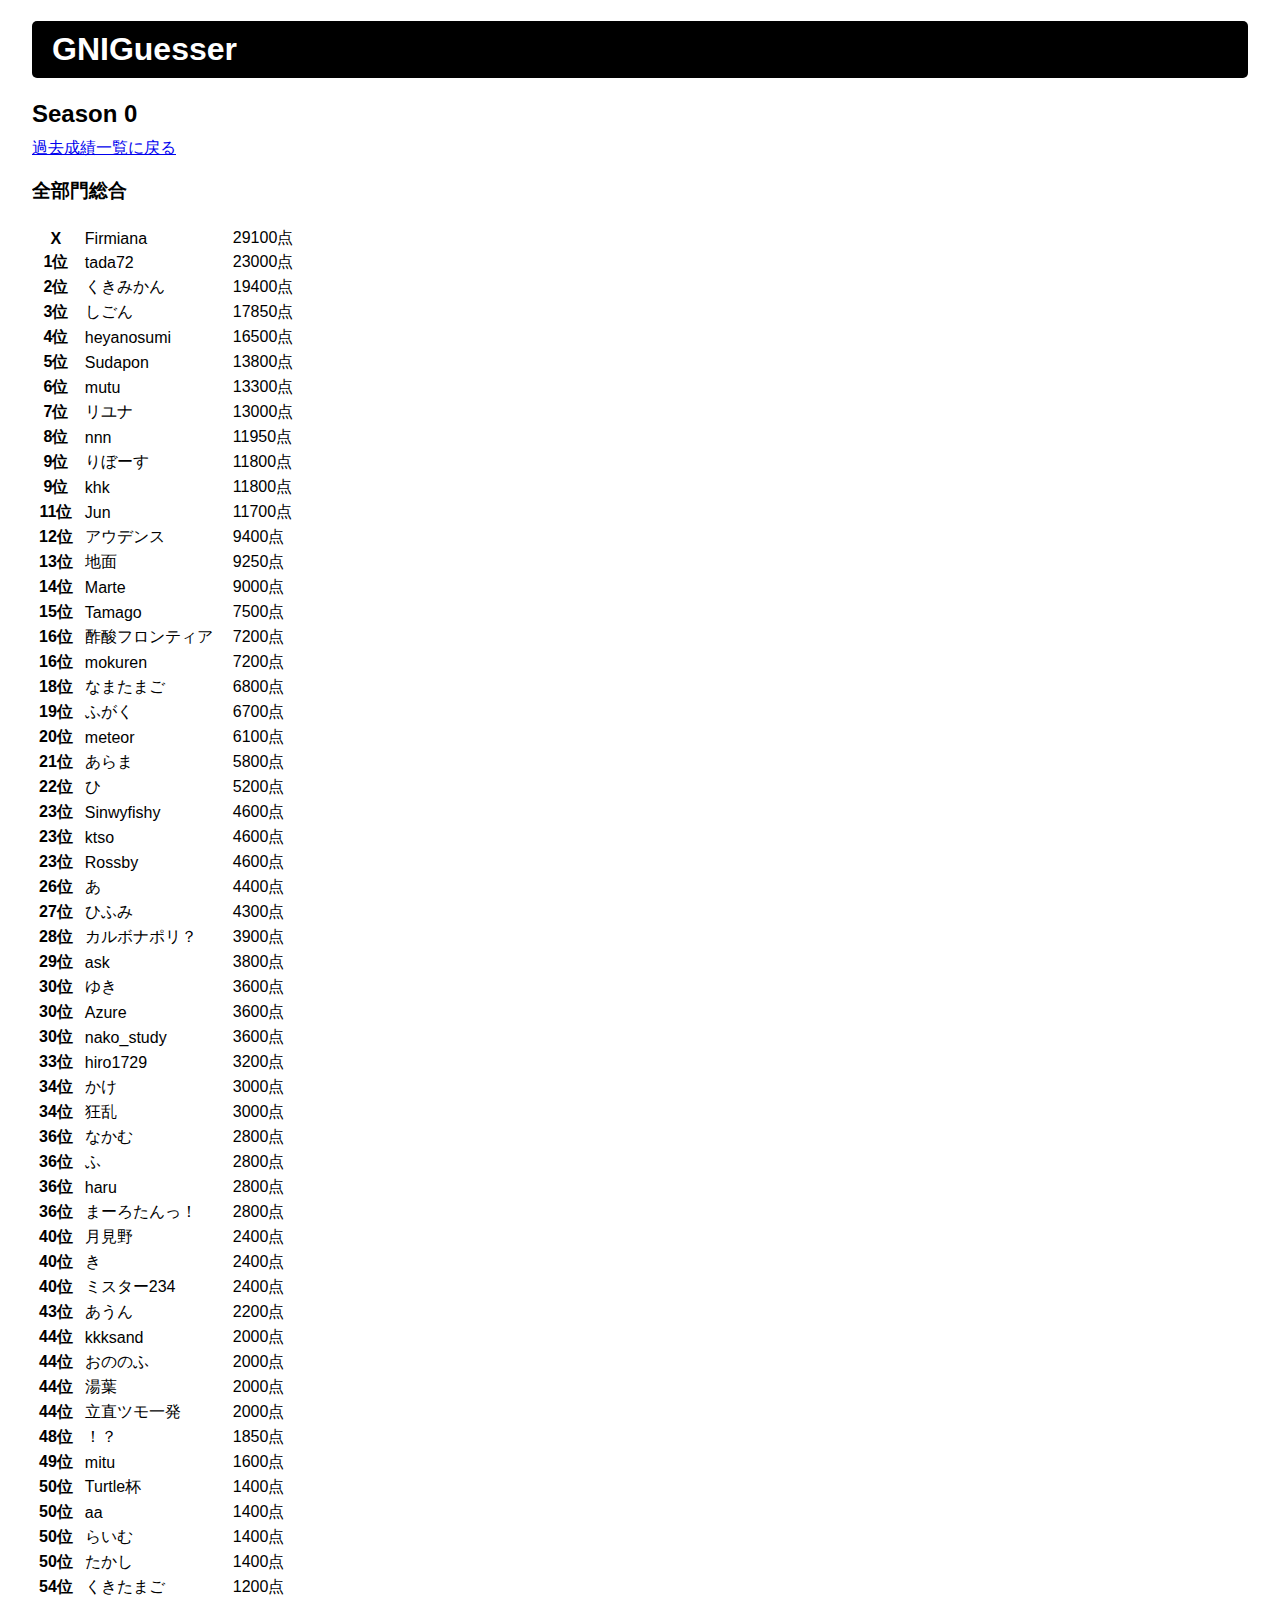
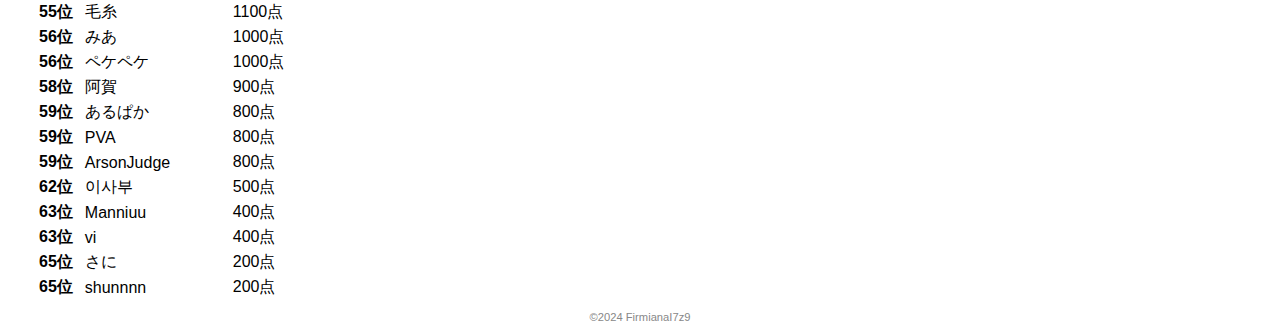
<file: rank/season0.html>
<!DOCTYPE html>
<html lang="ja">

<head>
  <meta charset="utf-8">
  <meta name="viewport" content="width=device-width, initial-scale=1, minimum-scale=1">
  <title>GNIGuesser</title>
  <link rel="stylesheet" href="../css/style.css"/>
</head>

<body><div class="bo">
  
  <h1><a href="../index.html">GNIGuesser</a></h1>
  <h2>Season 0</h2>
  <a href="past.html">過去成績一覧に戻る</a>

  <h3>全部門総合</h3>

  <table style="width:300px;">
    <thead>
      <tr>
        <th style="width:15%;"></th>
        <td style="width:50%;"></td>
        <td style="width:35%;"></td>
      </tr>
    </thead>
    <tbody>
      <tr><th>X</th><td>Firmiana</td><td>29100点</td></tr>
      <tr><th>1位</th><td>tada72</td><td>23000点</td></tr>
      <tr><th>2位</th><td>くきみかん</td><td>19400点</td></tr>
      <tr><th>3位</th><td>しごん</td><td>17850点</td></tr>
      <tr><th>4位</th><td>heyanosumi</td><td>16500点</td></tr>
      <tr><th>5位</th><td>Sudapon</td><td>13800点</td></tr>
      <tr><th>6位</th><td>mutu</td><td>13300点</td></tr>
      <tr><th>7位</th><td>リユナ</td><td>13000点</td></tr>
      <tr><th>8位</th><td>nnn</td><td>11950点</td></tr>
      <tr><th>9位</th><td>りぼーす</td><td>11800点</td></tr>
      <tr><th>9位</th><td>khk</td><td>11800点</td></tr>
      <tr><th>11位</th><td>Jun</td><td>11700点</td></tr>
      <tr><th>12位</th><td>アウデンス</td><td>9400点</td></tr>
      <tr><th>13位</th><td>地面</td><td>9250点</td></tr>
      <tr><th>14位</th><td>Marte</td><td>9000点</td></tr>
      <tr><th>15位</th><td>Tamago</td><td>7500点</td></tr>
      <tr><th>16位</th><td>酢酸フロンティア</td><td>7200点</td></tr>
      <tr><th>16位</th><td>mokuren</td><td>7200点</td></tr>
      <tr><th>18位</th><td>なまたまご</td><td>6800点</td></tr>
      <tr><th>19位</th><td>ふがく</td><td>6700点</td></tr>
      <tr><th>20位</th><td>meteor</td><td>6100点</td></tr>
      <tr><th>21位</th><td>あらま</td><td>5800点</td></tr>
      <tr><th>22位</th><td>ひ</td><td>5200点</td></tr>
      <tr><th>23位</th><td>Sinwyfishy</td><td>4600点</td></tr>
      <tr><th>23位</th><td>ktso</td><td>4600点</td></tr>
      <tr><th>23位</th><td>Rossby</td><td>4600点</td></tr>
      <tr><th>26位</th><td>あ</td><td>4400点</td></tr>
      <tr><th>27位</th><td>ひふみ</td><td>4300点</td></tr>
      <tr><th>28位</th><td>カルボナポリ？</td><td>3900点</td></tr>
      <tr><th>29位</th><td>ask</td><td>3800点</td></tr>
      <tr><th>30位</th><td>ゆき</td><td>3600点</td></tr>
      <tr><th>30位</th><td>Azure</td><td>3600点</td></tr>
      <tr><th>30位</th><td>nako_study</td><td>3600点</td></tr>
      <tr><th>33位</th><td>hiro1729</td><td>3200点</td></tr>
      <tr><th>34位</th><td>かけ</td><td>3000点</td></tr>
      <tr><th>34位</th><td>狂乱</td><td>3000点</td></tr>
      <tr><th>36位</th><td>なかむ</td><td>2800点</td></tr>
      <tr><th>36位</th><td>ふ</td><td>2800点</td></tr>
      <tr><th>36位</th><td>haru</td><td>2800点</td></tr>
      <tr><th>36位</th><td>まーろたんっ！</td><td>2800点</td></tr>
      <tr><th>40位</th><td>月見野</td><td>2400点</td></tr>
      <tr><th>40位</th><td>き</td><td>2400点</td></tr>
      <tr><th>40位</th><td>ミスター234</td><td>2400点</td></tr>
      <tr><th>43位</th><td>あうん</td><td>2200点</td></tr>
      <tr><th>44位</th><td>kkksand</td><td>2000点</td></tr>
      <tr><th>44位</th><td>おののふ</td><td>2000点</td></tr>
      <tr><th>44位</th><td>湯葉</td><td>2000点</td></tr>
      <tr><th>44位</th><td>立直ツモ一発</td><td>2000点</td></tr>
      <tr><th>48位</th><td>！？</td><td>1850点</td></tr>
      <tr><th>49位</th><td>mitu</td><td>1600点</td></tr>
      <tr><th>50位</th><td>Turtle杯</td><td>1400点</td></tr>
      <tr><th>50位</th><td>aa</td><td>1400点</td></tr>
      <tr><th>50位</th><td>らいむ</td><td>1400点</td></tr>
      <tr><th>50位</th><td>たかし</td><td>1400点</td></tr>
      <tr><th>54位</th><td>くきたまご</td><td>1200点</td></tr>
      <tr><th>55位</th><td>毛糸</td><td>1100点</td></tr>
      <tr><th>56位</th><td>みあ</td><td>1000点</td></tr>
      <tr><th>56位</th><td>ペケペケ</td><td>1000点</td></tr>
      <tr><th>58位</th><td>阿賀</td><td>900点</td></tr>
      <tr><th>59位</th><td>あるぱか</td><td>800点</td></tr>
      <tr><th>59位</th><td>PVA</td><td>800点</td></tr>
      <tr><th>59位</th><td>ArsonJudge</td><td>800点</td></tr>
      <tr><th>62位</th><td>이사부</td><td>500点</td></tr>
      <tr><th>63位</th><td>Manniuu</td><td>400点</td></tr>
      <tr><th>63位</th><td>vi</td><td>400点</td></tr>
      <tr><th>65位</th><td>さに</td><td>200点</td></tr>
      <tr><th>65位</th><td>shunnnn</td><td>200点</td></tr>
    </tbody>
  </table>

  <table style="width:300px;display:none;">
    <thead>
      <tr>
        <th style="width:15%;"></th>
        <td style="width:50%;"></td>
        <td style="width:35%;"></td>
      </tr>
    </thead>
    <tbody>
      <tr><th>X</th><td>Firmiana</td><td>29100点</td></tr>
      <tr><th>1位</th><td>tada72</td><td>23000点</td></tr>
      <tr><th>2位</th><td>くきみかん</td><td>19400点</td></tr>
      <tr><th>3位</th><td>しごん</td><td>17850点</td></tr>
      <tr><th>4位</th><td>heyanosumi</td><td>16500点</td></tr>
      <tr><th>5位</th><td>Sudapon</td><td>13800点</td></tr>
      <tr><th>6位</th><td>mutu</td><td>13300点</td></tr>
      <tr><th>7位</th><td></td><td>点</td></tr>
      <tr><th>8位</th><td></td><td>点</td></tr>
      <tr><th>9位</th><td></td><td>点</td></tr>
      <tr><th>10位</th><td></td><td>点</td></tr>
      <tr><th>11位</th><td></td><td>点</td></tr>
      <tr><th>12位</th><td></td><td>点</td></tr>
      <tr><th>13位</th><td></td><td>点</td></tr>
      <tr><th>14位</th><td></td><td>点</td></tr>
      <tr><th>15位</th><td></td><td>点</td></tr>
      <tr><th>16位</th><td></td><td>点</td></tr>
      <tr><th>17位</th><td></td><td>点</td></tr>
      <tr><th>18位</th><td></td><td>点</td></tr>
      <tr><th>19位</th><td></td><td>点</td></tr>
      <tr><th>20位</th><td></td><td>点</td></tr>
      <tr><th>21位</th><td></td><td>点</td></tr>
      <tr><th>22位</th><td></td><td>点</td></tr>
      <tr><th>23位</th><td></td><td>点</td></tr>
      <tr><th>24位</th><td></td><td>点</td></tr>
      <tr><th>25位</th><td></td><td>点</td></tr>
      <tr><th>26位</th><td></td><td>点</td></tr>
      <tr><th>27位</th><td></td><td>点</td></tr>
      <tr><th>28位</th><td></td><td>点</td></tr>
      <tr><th>29位</th><td></td><td>点</td></tr>
      <tr><th>30位</th><td></td><td>点</td></tr>
      <tr><th>31位</th><td></td><td>点</td></tr>
      <tr><th>32位</th><td></td><td>点</td></tr>
      <tr><th>33位</th><td></td><td>点</td></tr>
      <tr><th>34位</th><td></td><td>点</td></tr>
      <tr><th>35位</th><td></td><td>点</td></tr>
      <tr><th>36位</th><td></td><td>点</td></tr>
      <tr><th>37位</th><td></td><td>点</td></tr>
      <tr><th>38位</th><td></td><td>点</td></tr>
      <tr><th>39位</th><td></td><td>点</td></tr>
      <tr><th>40位</th><td></td><td>点</td></tr>
      <tr><th>41位</th><td></td><td>点</td></tr>
      <tr><th>42位</th><td></td><td>点</td></tr>
      <tr><th>43位</th><td></td><td>点</td></tr>
      <tr><th>44位</th><td></td><td>点</td></tr>
      <tr><th>45位</th><td></td><td>点</td></tr>
      <tr><th>46位</th><td></td><td>点</td></tr>
      <tr><th>47位</th><td></td><td>点</td></tr>
      <tr><th>48位</th><td></td><td>点</td></tr>
      <tr><th>49位</th><td></td><td>点</td></tr>
      <tr><th>50位</th><td></td><td>点</td></tr>
      <tr><th>51位</th><td></td><td>点</td></tr>
      <tr><th>52位</th><td></td><td>点</td></tr>
      <tr><th>53位</th><td></td><td>点</td></tr>
      <tr><th>54位</th><td></td><td>点</td></tr>
      <tr><th>55位</th><td></td><td>点</td></tr>
      <tr><th>56位</th><td></td><td>点</td></tr>
      <tr><th>57位</th><td></td><td>点</td></tr>
      <tr><th>58位</th><td></td><td>点</td></tr>
      <tr><th>59位</th><td></td><td>点</td></tr>
      <tr><th>60位</th><td></td><td>点</td></tr>
      <tr><th>61位</th><td></td><td>点</td></tr>
      <tr><th>62位</th><td></td><td>点</td></tr>
      <tr><th>63位</th><td></td><td>点</td></tr>
      <tr><th>64位</th><td></td><td>点</td></tr>
      <tr><th>65位</th><td></td><td>点</td></tr>
      <tr><th>66位</th><td></td><td>点</td></tr>
    </tbody>
  </table>

  <p class="copyright">©2024 FirmianaI7z9</p>
</div></body>

</html>
</file>
<file: css/style.css>
body{width:95%;margin:0 auto;font-family:sans-serif;-webkit-text-size-adjust:100%;}

h1{background-color:#000;color:#fff;padding:10px 20px;border-radius:5px;}
h1 a{color:#fff;text-decoration:none;}
h2,p{margin:10px 0;}
.bo{overflow:hidden;}

.main_button_container{display:flex;flex-wrap:wrap;margin:10px auto;width:100%;justify-content:center;}
.main_button{position:relative;width:30%;height:60px;min-width:320px!important;border:solid 1px #444;border-radius:5px;margin:5px;}
.main_button a{position:absolute;top:0;left:0;height:100%;width:100%;background-color:#00f0;}
.main_button a:hover{background-color:#00f1;}
.main_button p{position:absolute;margin:auto;font-size:22px;font-weight:600;text-align:center;width:300px;top:0;right:0;bottom:0;left:0;pointer-events:none;line-height:60px;}

.copyright{font-size:70%;text-align:center;color:#888;}

.play_container{min-height:500px;border:solid 1px #aaa;border-radius:5px;height:fit-content;}
.play_container p{text-align:center;}
.play_container .main_button{margin:15px auto!important;}
.input_container{text-align:center;}
.username_field{margin:5px auto!important;width:300px;font-size:18px;}
.snum_field{margin:5px auto!important;width:90px;font-size:24px;text-align:right;}
.wnum_field{margin:5px auto!important;width:240px;font-size:24px;text-align:right;}

.rank_item,.past_item{position:relative;width:30%;min-width:300px;height:80px;border:solid 1px #09f;background-color:#c9e9ff;border-radius:5px;margin:5px auto;}
.rank_1{border:solid 1px #e4c900;background-color:#ffc;}
.rank_2{border:solid 1px #696969;background-color:#eee;}
.rank_3{border:solid 1px #ae5d00;background-color:#ffd7b0;}
.rank_num{position:absolute;top:-5px;left:10px;font-size:70px;color:#09f;font-family:monospace;pointer-events:none;opacity:0.5;z-index:1;}
.rank_1_text{color:#e4c900;}
.rank_2_text{color:#696969;}
.rank_3_text{color:#ae5d00;}
.rank_inner{position:absolute;top:0;left:0;bottom:0;right:0;z-index:2;}
.rank_name{width:200%;font-size:28px;margin:3px 15px -5px 50px;padding:0;font-weight:600;transform-origin:top left;transform:scaleX(0.8);}
.rank_score{font-size:22px;margin:0 15px 0 50px;padding:0;font-weight:600;}

.title_tag{margin:0 3px;border-radius:5px;padding:1px 5px;font-size:80%;}

.past_container{display:flex;flex-wrap:wrap;width:100%;justify-content:center;}
.past_item_container{width:30%;min-width:340px;}
.past_item{width:95%!important;}

input::-webkit-outer-spin-button,
input::-webkit-inner-spin-button {
  margin: 0;
  -webkit-appearance: none;
}
input[type=number] {
  appearance: textfield;
}

div.tweet {
  text-align: center;
}

div.tweet button {
  text-align: end;
  border: none;
  font-size: 20px;
  background-image: linear-gradient(135deg, #1da1f2 20%, #000 80%);
  padding:10px;
  border-radius: 5px;
  color: white;
  cursor: pointer;
}

.kind_select{width:30%;height:60px;min-width:320px!important;border:solid 1px #444;border-radius:5px;margin:5px;font-size:20px;font-weight:600;}
.kind_select option{font-size:16px;}
.kind_select optgroup{font-size:16px;font-weight:600;}

table td{padding:0 5px;}

.maintenance{position:fixed;top:0;left:0;height:100%;width:100%;background-color:#444;color:#fff;z-index:10;}
.maintenance h3,.maintenance p{text-align:center;}
</file>
